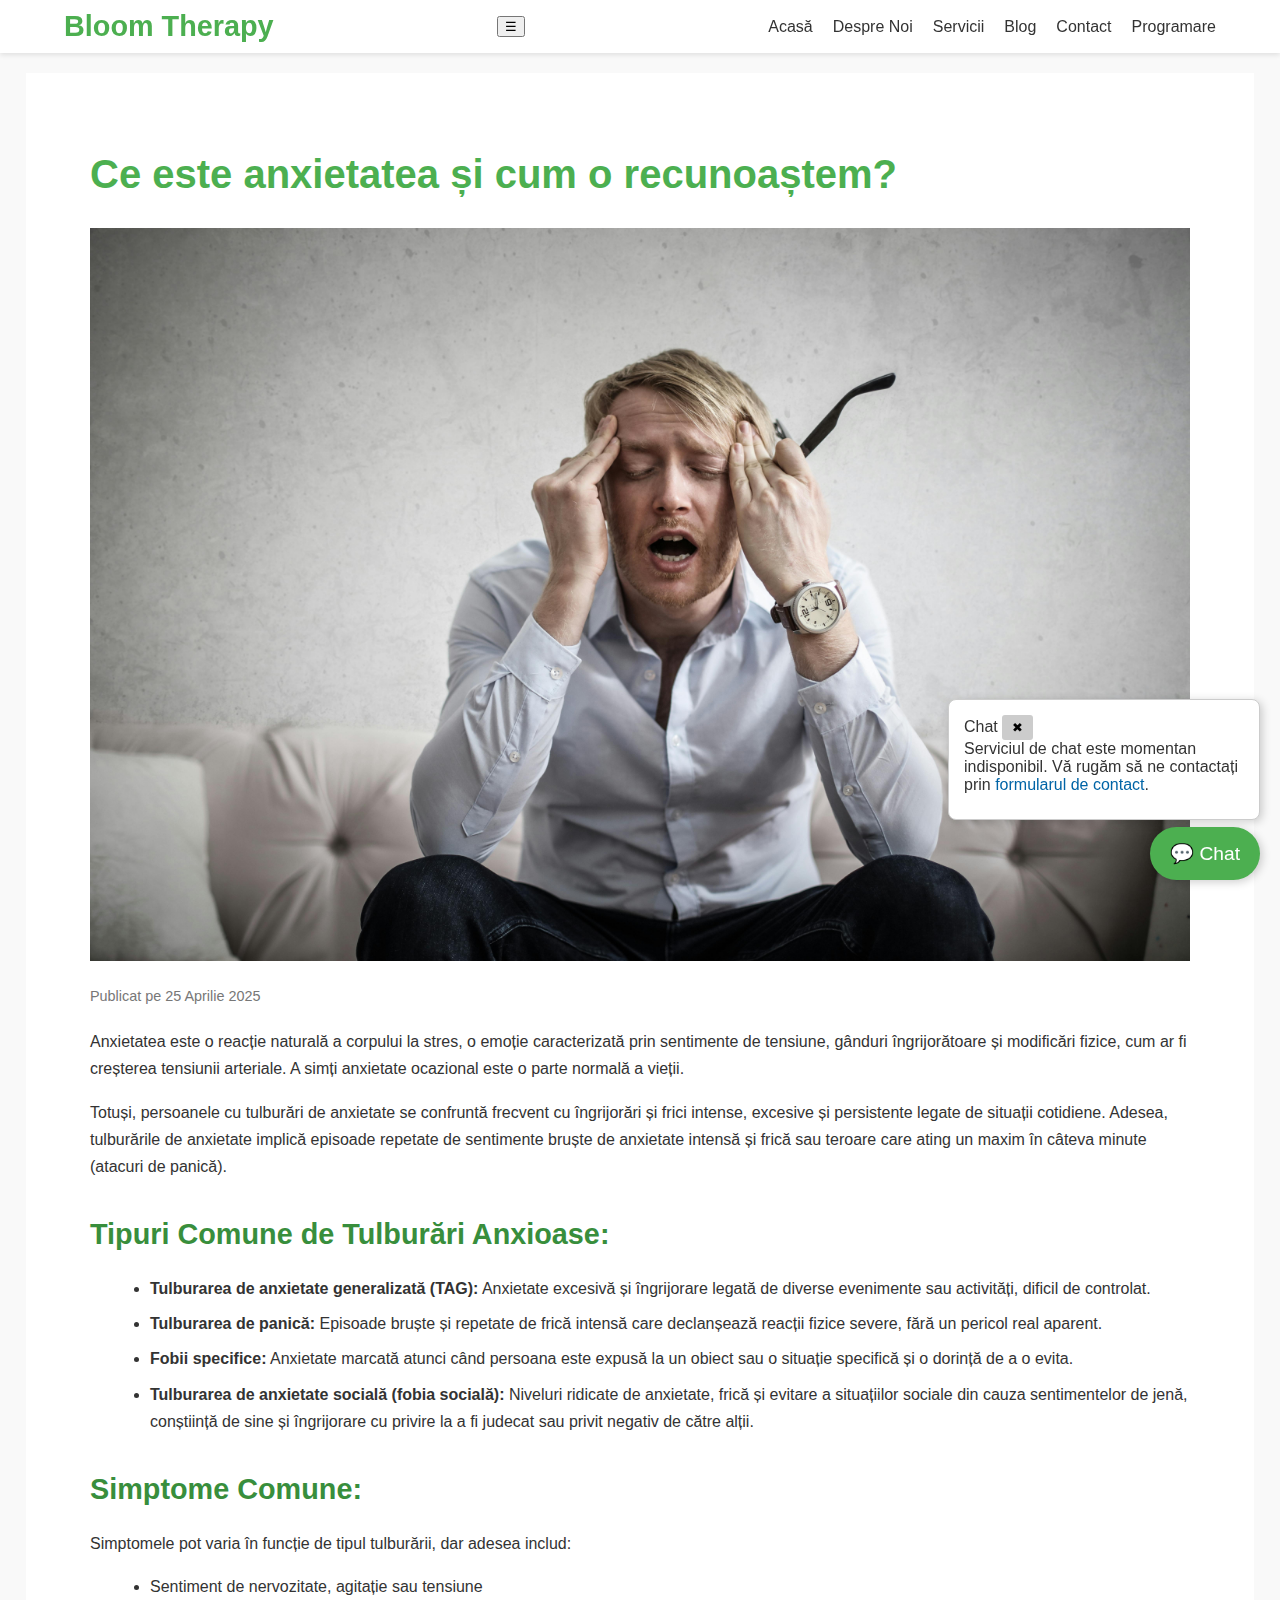
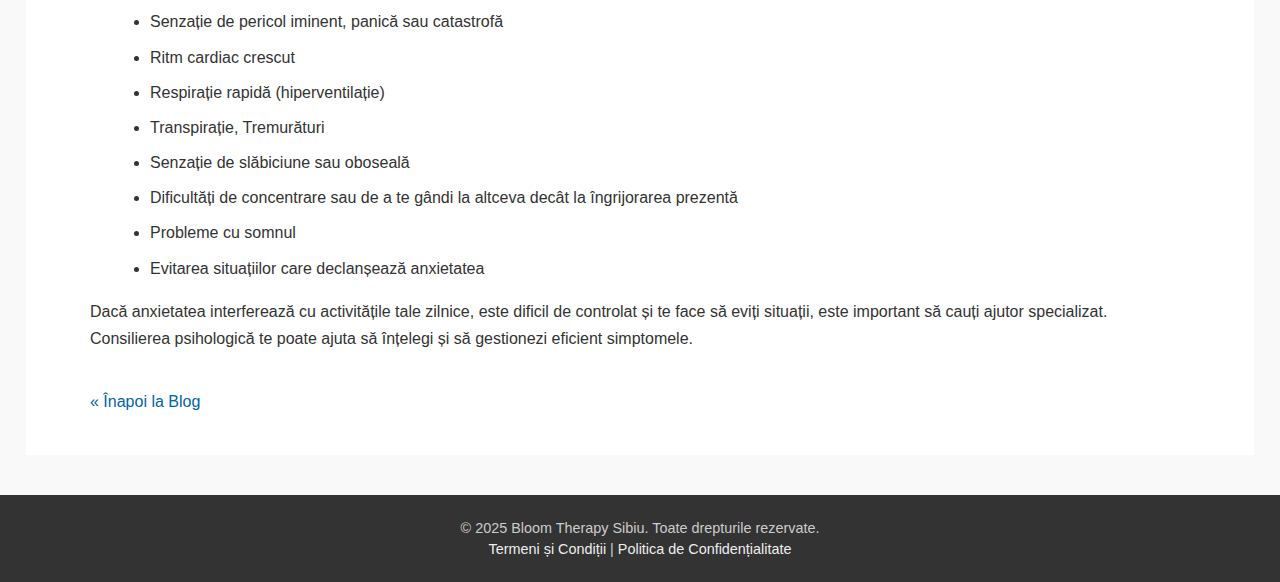
<file: blog-post-anxietate.html>
<!DOCTYPE html>
<html lang="ro">
<head>
    <meta charset="UTF-8">
    <meta name="viewport" content="width=device-width, initial-scale=1.0">
    <title>Ce este Anxietatea? - Blog Bloom Therapy</title>
    <link rel="stylesheet" href="style.css">
</head>
<body>
    <header>
        <nav>
            <div class="logo">Bloom Therapy</div>
<button id="nav-toggle" aria-label="Deschide meniul" class="nav-toggle">☰</button>
           <ul>
        <li><a href="index.html">Acasă</a></li>
        <li><a href="despre.html">Despre Noi</a></li>
        <li><a href="servicii.html">Servicii</a></li>
        <li><a href="blog.html">Blog</a></li>
        <li><a href="contact.html">Contact</a></li>
        <li><a href="programare.html">Programare</a></li>
      </ul>
        </nav>
    </header>

    <main class="content-page">
        <article>
            <h1>Ce este anxietatea și cum o recunoaștem?</h1>
		 <!-- Header Image -->
    		<img src="assets/images/anxiety.jpg" alt="Simbol al anxietății" class="post-image">
            <p class="post-meta">Publicat pe 25 Aprilie 2025</p>

            <p>Anxietatea este o reacție naturală a corpului la stres, o emoție caracterizată prin sentimente de tensiune, gânduri îngrijorătoare și modificări fizice, cum ar fi creșterea tensiunii arteriale. A simți anxietate ocazional este o parte normală a vieții.</p>
            <p>Totuși, persoanele cu tulburări de anxietate se confruntă frecvent cu îngrijorări și frici intense, excesive și persistente legate de situații cotidiene. Adesea, tulburările de anxietate implică episoade repetate de sentimente bruște de anxietate intensă și frică sau teroare care ating un maxim în câteva minute (atacuri de panică).</p>

            <h2>Tipuri Comune de Tulburări Anxioase:</h2>
            <ul>
                <li><strong>Tulburarea de anxietate generalizată (TAG):</strong> Anxietate excesivă și îngrijorare legată de diverse evenimente sau activități, dificil de controlat.</li>
                <li><strong>Tulburarea de panică:</strong> Episoade bruște și repetate de frică intensă care declanșează reacții fizice severe, fără un pericol real aparent.</li>
                <li><strong>Fobii specifice:</strong> Anxietate marcată atunci când persoana este expusă la un obiect sau o situație specifică și o dorință de a o evita.</li>
                <li><strong>Tulburarea de anxietate socială (fobia socială):</strong> Niveluri ridicate de anxietate, frică și evitare a situațiilor sociale din cauza sentimentelor de jenă, conștiință de sine și îngrijorare cu privire la a fi judecat sau privit negativ de către alții.</li>
            </ul>

            <h2>Simptome Comune:</h2>
            <p>Simptomele pot varia în funcție de tipul tulburării, dar adesea includ:</p>
            <ul>
                <li>Sentiment de nervozitate, agitație sau tensiune</li>
                <li>Senzație de pericol iminent, panică sau catastrofă</li>
                <li>Ritm cardiac crescut</li>
                <li>Respirație rapidă (hiperventilație)</li>
                <li>Transpirație, Tremurături</li>
                <li>Senzație de slăbiciune sau oboseală</li>
                <li>Dificultăți de concentrare sau de a te gândi la altceva decât la îngrijorarea prezentă</li>
                <li>Probleme cu somnul</li>
                <li>Evitarea situațiilor care declanșează anxietatea</li>
            </ul>

            <p>Dacă anxietatea interferează cu activitățile tale zilnice, este dificil de controlat și te face să eviți situații, este important să cauți ajutor specializat. Consilierea psihologică te poate ajuta să înțelegi și să gestionezi eficient simptomele.</p>

             <a href="blog.html" style="margin-top: 20px; display: inline-block;">&laquo; Înapoi la Blog</a>
        </article>
    </main>

    <footer>
        <p>&copy; 2025 Bloom Therapy Sibiu. Toate drepturile rezervate.</p>
        <p><a href="termeni-si-conditii.html">Termeni și Condiții</a> | <a href="politica-confidentialitate.html">Politica de Confidențialitate</a></p>
    </footer>

    <!-- Chat Button & Popup -->
<div id="chat-button" class="chat-button">💬 Chat</div>
<div id="chat-popup" class="chat-popup">
  <div class="chat-header">
    <span>Chat</span>
    <button id="close-chat" class="chat-close" aria-label="Închide chat">✖</button>
  </div>
  <div class="chat-body">
    <p>Serviciul de chat este momentan indisponibil. Vă rugăm să ne contactați prin <a href="contact.html">formularul de contact</a>.</p>
  </div>
</div>


    <script src="script.js"></script>
</body>
</html>
</file>
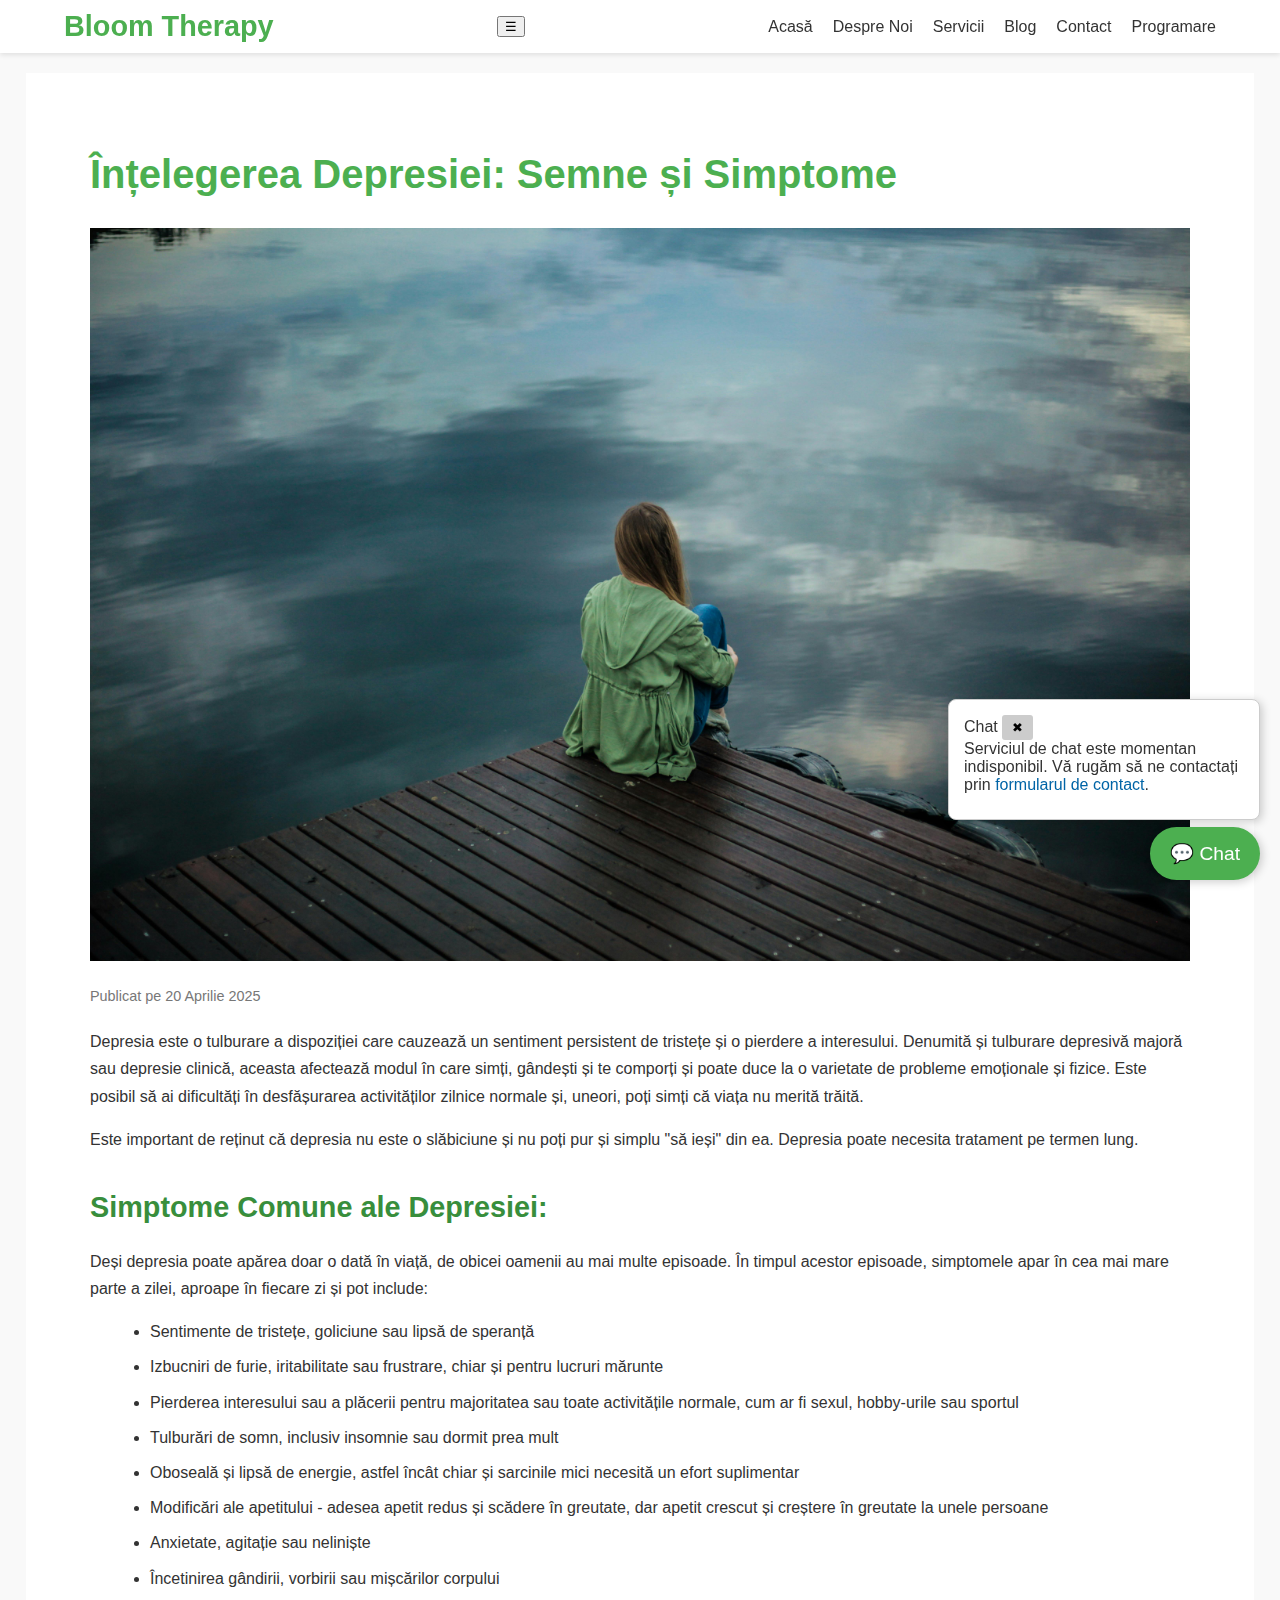
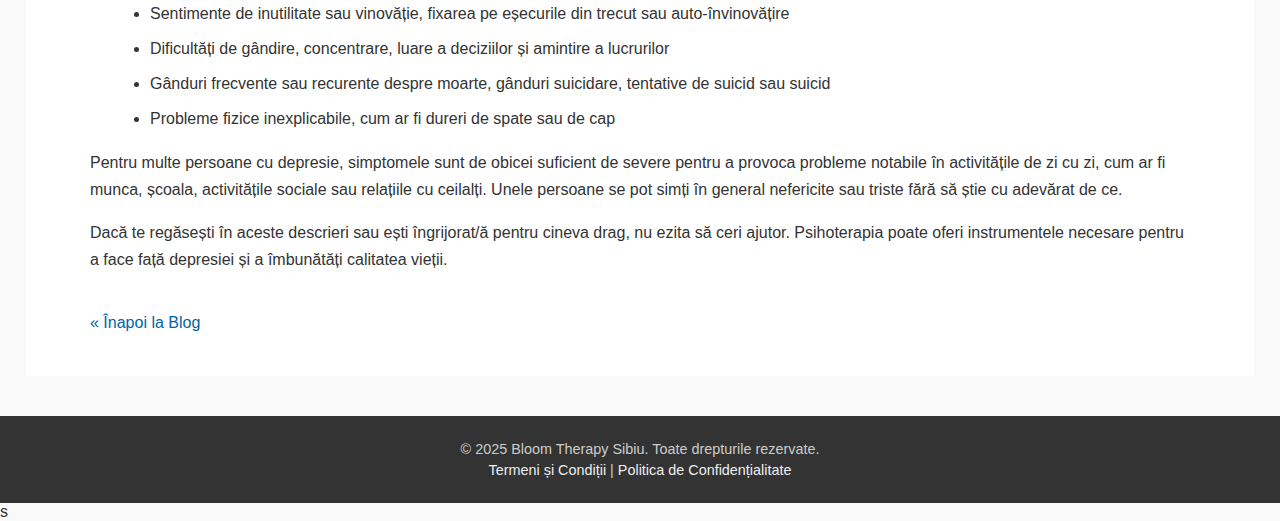
<file: blog-post-depresie.html>
<!DOCTYPE html>
<html lang="ro">
<head>
    <meta charset="UTF-8">
    <meta name="viewport" content="width=device-width, initial-scale=1.0">
    <title>Înțelegerea Depresiei - Blog Bloom Therapy</title>
    <link rel="stylesheet" href="style.css">
</head>
<body>
    <header>
        <nav>
            <div class="logo">Bloom Therapy</div>
<button id="nav-toggle" aria-label="Deschide meniul" class="nav-toggle">☰</button>
            <ul>
        <li><a href="index.html">Acasă</a></li>
        <li><a href="despre.html">Despre Noi</a></li>
        <li><a href="servicii.html">Servicii</a></li>
        <li><a href="blog.html">Blog</a></li>
        <li><a href="contact.html">Contact</a></li>
        <li><a href="programare.html">Programare</a></li>
      </ul>
        </nav>
    </header>

    <main class="content-page">
        <article>
            <h1>Înțelegerea Depresiei: Semne și Simptome</h1>
	<!-- Header Image -->
    <img src="assets/images/depression.jpg" alt="Simbol al depresiei" class="post-image">
            <p class="post-meta">Publicat pe 20 Aprilie 2025</p>

            <p>Depresia este o tulburare a dispoziției care cauzează un sentiment persistent de tristețe și o pierdere a interesului. Denumită și tulburare depresivă majoră sau depresie clinică, aceasta afectează modul în care simți, gândești și te comporți și poate duce la o varietate de probleme emoționale și fizice. Este posibil să ai dificultăți în desfășurarea activităților zilnice normale și, uneori, poți simți că viața nu merită trăită.</p>
            <p>Este important de reținut că depresia nu este o slăbiciune și nu poți pur și simplu "să ieși" din ea. Depresia poate necesita tratament pe termen lung.</p>

            <h2>Simptome Comune ale Depresiei:</h2>
            <p>Deși depresia poate apărea doar o dată în viață, de obicei oamenii au mai multe episoade. În timpul acestor episoade, simptomele apar în cea mai mare parte a zilei, aproape în fiecare zi și pot include:</p>
            <ul>
                <li>Sentimente de tristețe, goliciune sau lipsă de speranță</li>
                <li>Izbucniri de furie, iritabilitate sau frustrare, chiar și pentru lucruri mărunte</li>
                <li>Pierderea interesului sau a plăcerii pentru majoritatea sau toate activitățile normale, cum ar fi sexul, hobby-urile sau sportul</li>
                <li>Tulburări de somn, inclusiv insomnie sau dormit prea mult</li>
                <li>Oboseală și lipsă de energie, astfel încât chiar și sarcinile mici necesită un efort suplimentar</li>
                <li>Modificări ale apetitului - adesea apetit redus și scădere în greutate, dar apetit crescut și creștere în greutate la unele persoane</li>
                <li>Anxietate, agitație sau neliniște</li>
                <li>Încetinirea gândirii, vorbirii sau mișcărilor corpului</li>
                <li>Sentimente de inutilitate sau vinovăție, fixarea pe eșecurile din trecut sau auto-învinovățire</li>
                <li>Dificultăți de gândire, concentrare, luare a deciziilor și amintire a lucrurilor</li>
                <li>Gânduri frecvente sau recurente despre moarte, gânduri suicidare, tentative de suicid sau suicid</li>
                <li>Probleme fizice inexplicabile, cum ar fi dureri de spate sau de cap</li>
            </ul>
            <p>Pentru multe persoane cu depresie, simptomele sunt de obicei suficient de severe pentru a provoca probleme notabile în activitățile de zi cu zi, cum ar fi munca, școala, activitățile sociale sau relațiile cu ceilalți. Unele persoane se pot simți în general nefericite sau triste fără să știe cu adevărat de ce.</p>
             <p>Dacă te regăsești în aceste descrieri sau ești îngrijorat/ă pentru cineva drag, nu ezita să ceri ajutor. Psihoterapia poate oferi instrumentele necesare pentru a face față depresiei și a îmbunătăți calitatea vieții.</p>

             <a href="blog.html" style="margin-top: 20px; display: inline-block;">&laquo; Înapoi la Blog</a>
        </article>
    </main>

    <footer>
        <p>&copy; 2025 Bloom Therapy Sibiu. Toate drepturile rezervate.</p>
        <p><a href="termeni-si-conditii.html">Termeni și Condiții</a> | <a href="politica-confidentialitate.html">Politica de Confidențialitate</a></p>
    </footer>

   <!-- Chat Button & Popup -->
<div id="chat-button" class="chat-button">💬 Chat</div>
<div id="chat-popup" class="chat-popup">
  <div class="chat-header">
    <span>Chat</span>
    <button id="close-chat" class="chat-close" aria-label="Închide chat">✖</button>
  </div>
  <div class="chat-body">
    <p>Serviciul de chat este momentan indisponibil. Vă rugăm să ne contactați prin <a href="contact.html">formularul de contact</a>.</p>
  </div>
</div>
s
    <script src="script.js"></script>
</body>
</html>
</file>
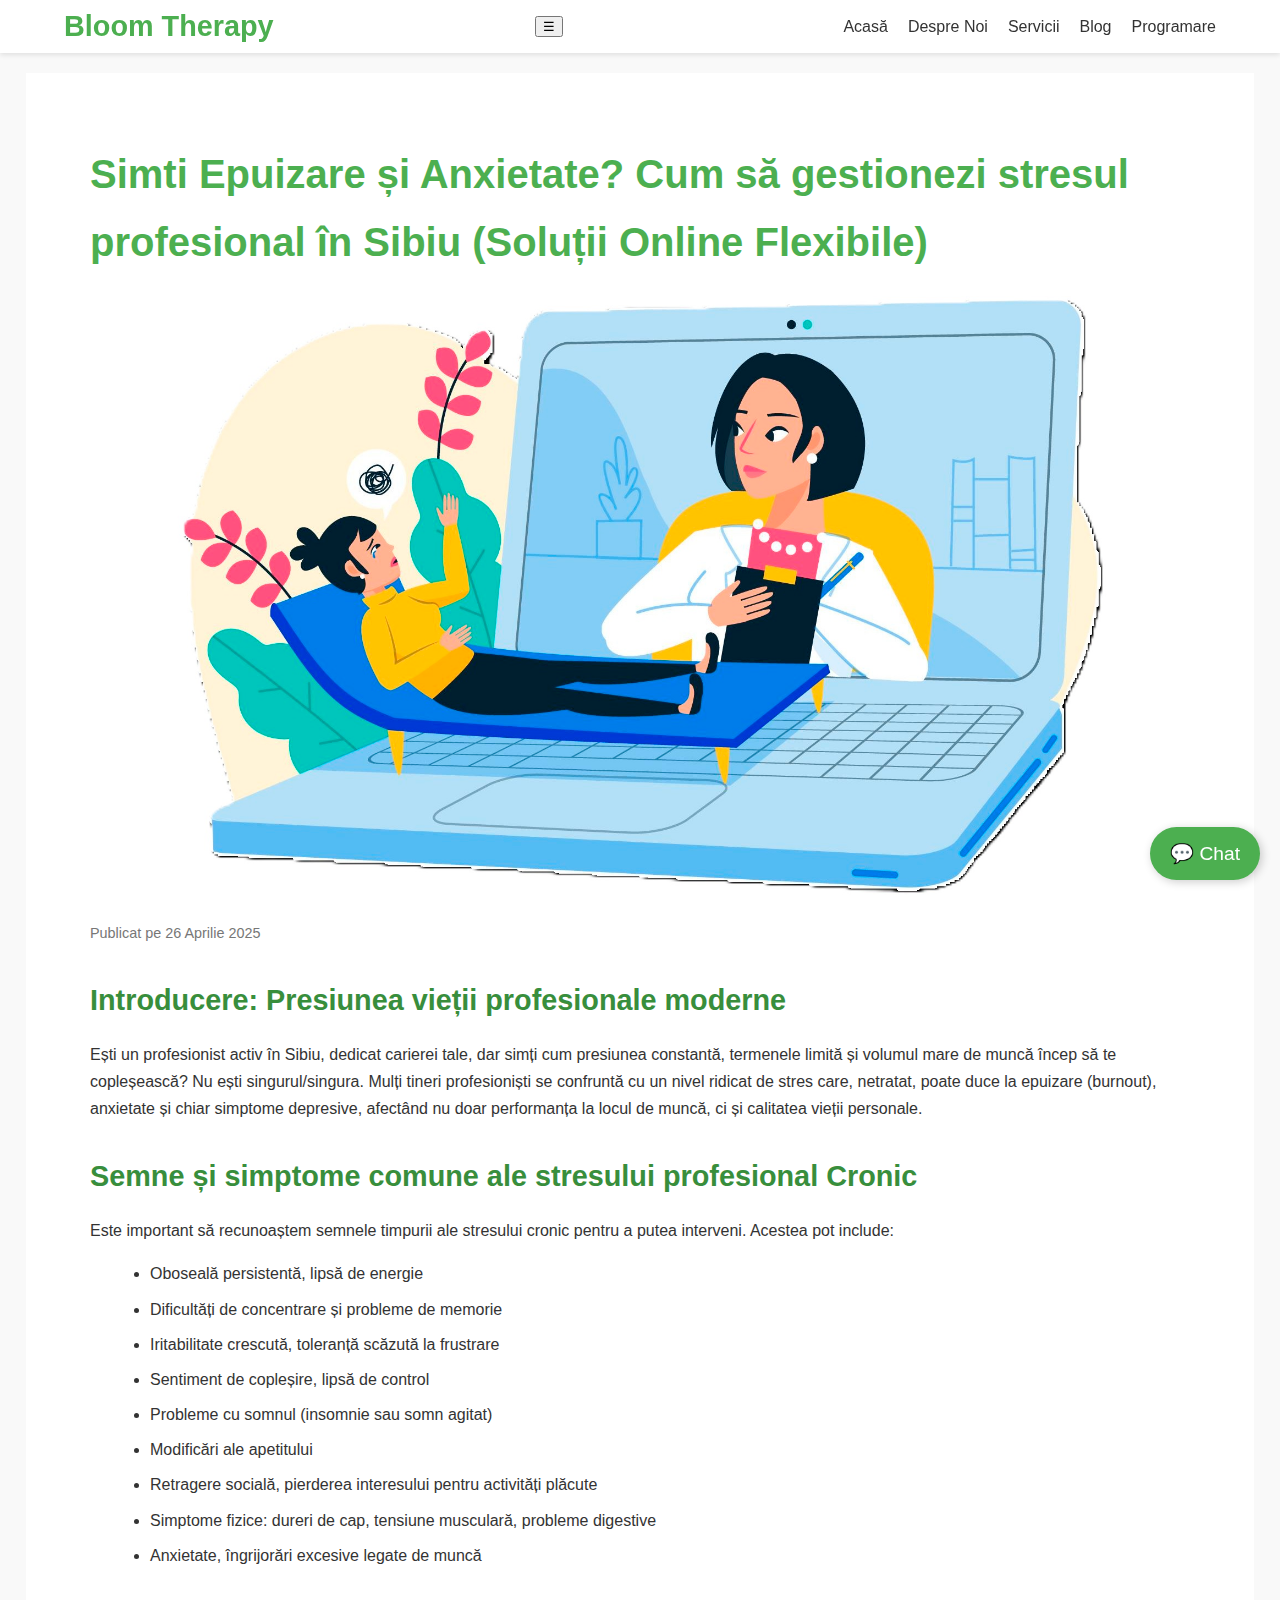
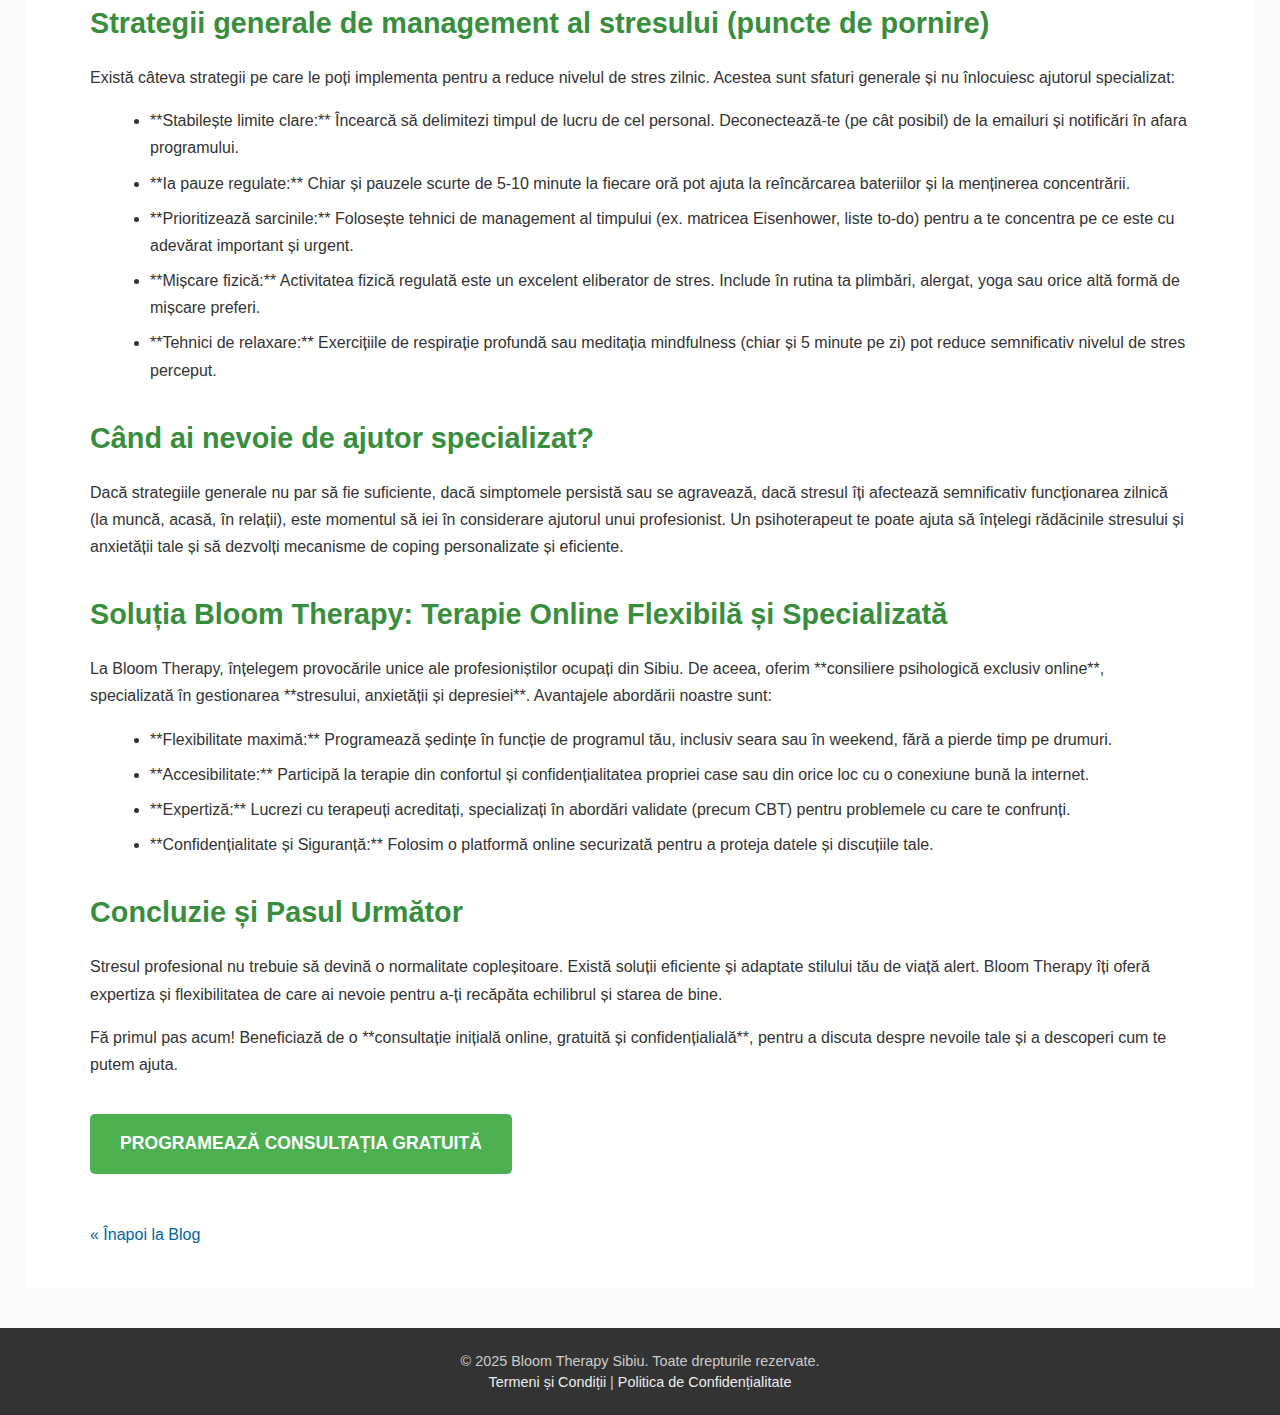
<file: blog-post-stres-profesional.html>
<!DOCTYPE html>
<html lang="ro">
<head>
    <meta charset="UTF-8">
    <meta name="viewport" content="width=device-width, initial-scale=1.0">
    <title>Epuizat și Anxios? Gestionarea stresului profesional în Sibiu - Bloom Therapy</title>
    <link rel="stylesheet" href="style.css">
</head>
<body>
    <header>
        <nav>
            <div class="logo">Bloom Therapy</div>
            <button id="nav-toggle" aria-label="Deschide meniul" class="nav-toggle">☰</button>
            <ul>
                <li><a href="index.html">Acasă</a></li>
                <li><a href="despre.html">Despre Noi</a></li>
                <li><a href="servicii.html">Servicii</a></li>
                <li><a href="blog.html">Blog</a></li>
                <li><a href="programare.html">Programare</a></li>
            </ul>
        </nav>
    </header>

    <main class="content-page">
        <article>
            <h1>Simti Epuizare și Anxietate? Cum să gestionezi stresul profesional în Sibiu (Soluții Online Flexibile)</h1>
            <!-- Placeholder pentru imagine. Inlocuieste src cu calea imaginii tale -->
            <img src="assets/images/online-therapy.jpg" alt="Simbol al depresiei" class="post-image">
            <p class="post-meta">Publicat pe 26 Aprilie 2025</p>

            <h2>Introducere: Presiunea vieții profesionale moderne</h2>
            <p>Ești un profesionist activ în Sibiu, dedicat carierei tale, dar simți cum presiunea constantă, termenele limită și volumul mare de muncă încep să te copleșească? Nu ești singurul/singura. Mulți tineri profesioniști se confruntă cu un nivel ridicat de stres care, netratat, poate duce la epuizare (burnout), anxietate și chiar simptome depresive, afectând nu doar performanța la locul de muncă, ci și calitatea vieții personale.</p>

            <h2>Semne și simptome comune ale stresului profesional Cronic</h2>
            <p>Este important să recunoaștem semnele timpurii ale stresului cronic pentru a putea interveni. Acestea pot include:</p>
            <ul>
                <li>Oboseală persistentă, lipsă de energie</li>
                <li>Dificultăți de concentrare și probleme de memorie</li>
                <li>Iritabilitate crescută, toleranță scăzută la frustrare</li>
                <li>Sentiment de copleșire, lipsă de control</li>
                <li>Probleme cu somnul (insomnie sau somn agitat)</li>
                <li>Modificări ale apetitului</li>
                <li>Retragere socială, pierderea interesului pentru activități plăcute</li>
                <li>Simptome fizice: dureri de cap, tensiune musculară, probleme digestive</li>
                <li>Anxietate, îngrijorări excesive legate de muncă</li>
            </ul>

            <h2>Strategii generale de management al stresului (puncte de pornire)</h2>
            <p>Există câteva strategii pe care le poți implementa pentru a reduce nivelul de stres zilnic. Acestea sunt sfaturi generale și nu înlocuiesc ajutorul specializat:</p>
            <ul>
                <li>**Stabilește limite clare:** Încearcă să delimitezi timpul de lucru de cel personal. Deconectează-te (pe cât posibil) de la emailuri și notificări în afara programului.</li>
                <li>**Ia pauze regulate:** Chiar și pauzele scurte de 5-10 minute la fiecare oră pot ajuta la reîncărcarea bateriilor și la menținerea concentrării.</li>
                <li>**Prioritizează sarcinile:** Folosește tehnici de management al timpului (ex. matricea Eisenhower, liste to-do) pentru a te concentra pe ce este cu adevărat important și urgent.</li>
                <li>**Mișcare fizică:** Activitatea fizică regulată este un excelent eliberator de stres. Include în rutina ta plimbări, alergat, yoga sau orice altă formă de mișcare preferi.</li>
                <li>**Tehnici de relaxare:** Exercițiile de respirație profundă sau meditația mindfulness (chiar și 5 minute pe zi) pot reduce semnificativ nivelul de stres perceput.</li>
            </ul>

             <h2>Când ai nevoie de ajutor specializat?</h2>
             <p>Dacă strategiile generale nu par să fie suficiente, dacă simptomele persistă sau se agravează, dacă stresul îți afectează semnificativ funcționarea zilnică (la muncă, acasă, în relații), este momentul să iei în considerare ajutorul unui profesionist. Un psihoterapeut te poate ajuta să înțelegi rădăcinile stresului și anxietății tale și să dezvolți mecanisme de coping personalizate și eficiente.</p>

            <h2>Soluția Bloom Therapy: Terapie Online Flexibilă și Specializată</h2>
            <p>La Bloom Therapy, înțelegem provocările unice ale profesioniștilor ocupați din Sibiu. De aceea, oferim **consiliere psihologică exclusiv online**, specializată în gestionarea **stresului, anxietății și depresiei**. Avantajele abordării noastre sunt:</p>
            <ul>
                <li>**Flexibilitate maximă:** Programează ședințe în funcție de programul tău, inclusiv seara sau în weekend, fără a pierde timp pe drumuri.</li>
                <li>**Accesibilitate:** Participă la terapie din confortul și confidențialitatea propriei case sau din orice loc cu o conexiune bună la internet.</li>
                <li>**Expertiză:** Lucrezi cu terapeuți acreditați, specializați în abordări validate (precum CBT) pentru problemele cu care te confrunți.</li>
                 <li>**Confidențialitate și Siguranță:** Folosim o platformă online securizată pentru a proteja datele și discuțiile tale.</li>
            </ul>

            <h2>Concluzie și Pasul Următor</h2>
            <p>Stresul profesional nu trebuie să devină o normalitate copleșitoare. Există soluții eficiente și adaptate stilului tău de viață alert. Bloom Therapy îți oferă expertiza și flexibilitatea de care ai nevoie pentru a-ți recăpăta echilibrul și starea de bine.</p>
            <p>Fă primul pas acum! Beneficiază de o **consultație inițială online, gratuită și confidențialială**, pentru a discuta despre nevoile tale și a descoperi cum te putem ajuta.</p>
             <a href="programare.html" class="cta-button" style="margin-top: 20px; display: inline-block;">Programează Consultația Gratuită</a> <br><br>
             <a href="blog.html" style="margin-top: 20px; display: inline-block;">&laquo; Înapoi la Blog</a>
        </article>
    </main>

    <footer>
        <p>&copy; 2025 Bloom Therapy Sibiu. Toate drepturile rezervate.</p>
        <p><a href="#">Termeni și Condiții</a> | <a href="#">Politica de Confidențialitate</a></p>
    </footer>

     <div id="chat-button" onclick="toggleChat()">💬 Chat</div>
     <div id="chat-popup" style="display: none;">
         <p>Serviciul de chat este momentan indisponibil. Vă rugăm să ne contactați prin formularul de programare.</p>
         <button onclick="toggleChat()">Închide</button>
     </div>

    <script src="script.js"></script>
</body>
</html>
</file>
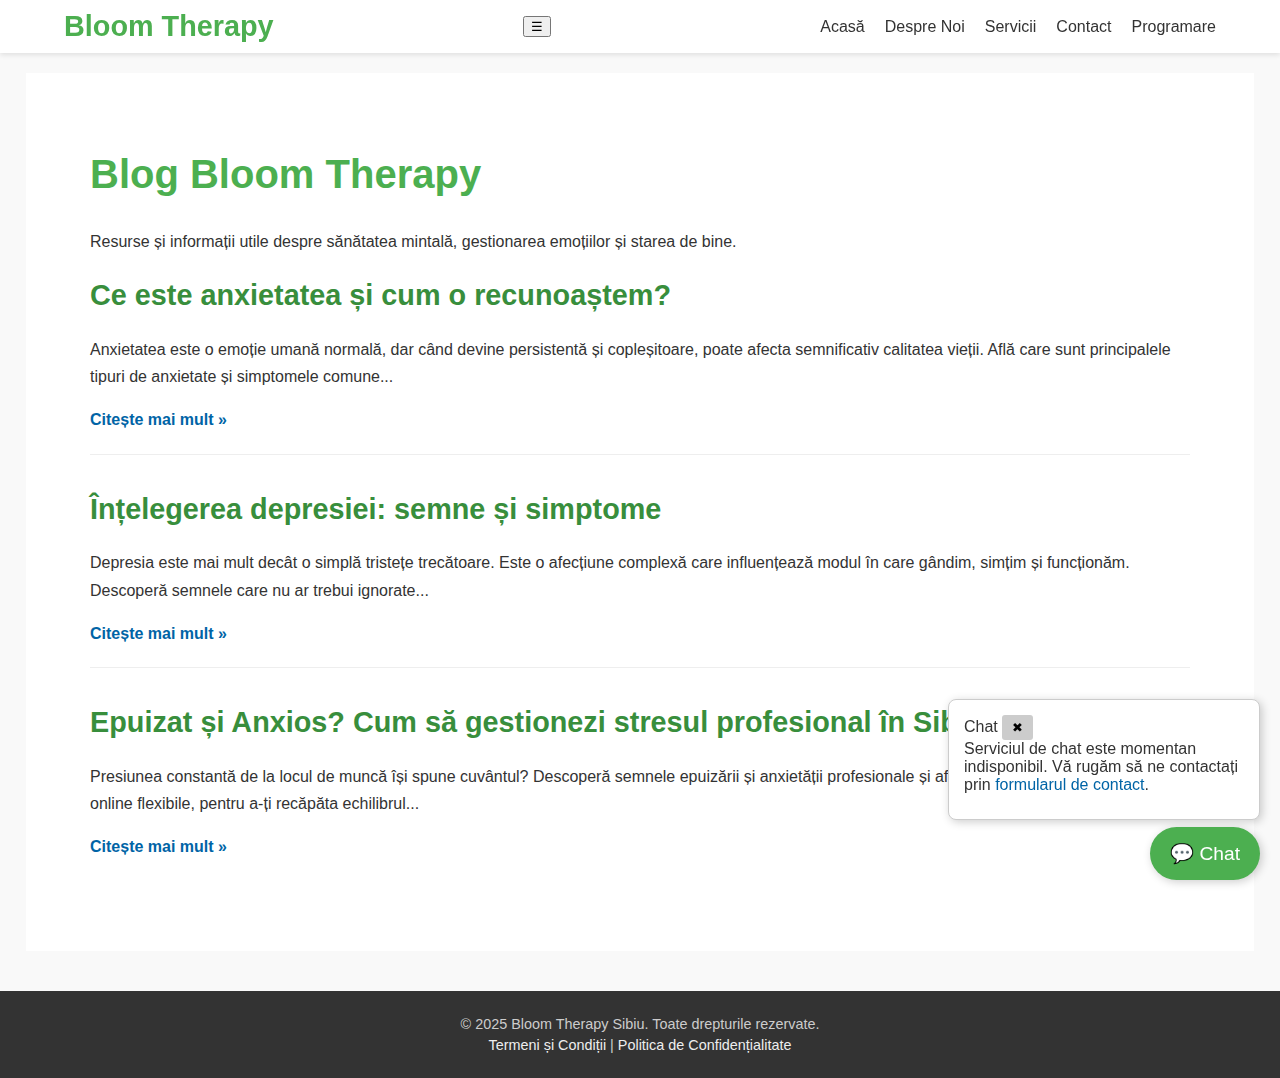
<file: blog.html>
<!DOCTYPE html>
<html lang="ro">
<head>
    <meta charset="UTF-8">
    <meta name="viewport" content="width=device-width, initial-scale=1.0">
    <title>Blog - Bloom Therapy</title>
    <link rel="stylesheet" href="style.css">
</head>
<body>
    <header>
        <nav>
            <div class="logo">Bloom Therapy</div>
<button id="nav-toggle" aria-label="Deschide meniul" class="nav-toggle">☰</button>
           <ul>
        <li><a href="index.html">Acasă</a></li>
        <li><a href="despre.html">Despre Noi</a></li>
        <li><a href="servicii.html">Servicii</a></li>
        <li><a href="contact.html">Contact</a></li>
        <li><a href="programare.html">Programare</a></li>
      </ul>
        </nav>
    </header>

    <main class="content-page">
        <h1>Blog Bloom Therapy</h1>
        <p>Resurse și informații utile despre sănătatea mintală, gestionarea emoțiilor și starea de bine.</p>

        <article class="blog-preview">
            <h2>Ce este anxietatea și cum o recunoaștem?</h2>
            <p>Anxietatea este o emoție umană normală, dar când devine persistentă și copleșitoare, poate afecta semnificativ calitatea vieții. Află care sunt principalele tipuri de anxietate și simptomele comune...</p>
            <a href="blog-post-anxietate.html">Citește mai mult &raquo;</a>
        </article>

        <article class="blog-preview">
            <h2>Înțelegerea depresiei: semne și simptome</h2>
            <p>Depresia este mai mult decât o simplă tristețe trecătoare. Este o afecțiune complexă care influențează modul în care gândim, simțim și funcționăm. Descoperă semnele care nu ar trebui ignorate...</p>
            <a href="blog-post-depresie.html">Citește mai mult &raquo;</a>
        </article>

         <article class="blog-preview">
            <h2>Epuizat și Anxios? Cum să gestionezi stresul profesional în Sibiu</h2>
            <p>Presiunea constantă de la locul de muncă își spune cuvântul? Descoperă semnele epuizării și anxietății profesionale și află strategii practice, inclusiv soluții online flexibile, pentru a-ți recăpăta echilibrul...</p>
            <a href="blog-post-stres-profesional.html">Citește mai mult &raquo;</a>
         </article>

    </main>

    <footer>
        <p>&copy; 2025 Bloom Therapy Sibiu. Toate drepturile rezervate.</p>
        <p><a href="termeni-si-conditii.html">Termeni și Condiții</a> | <a href="politica-confidentialitate.html">Politica de Confidențialitate</a></p>
    </footer>

   <!-- Chat Button & Popup -->
<div id="chat-button" class="chat-button">💬 Chat</div>
<div id="chat-popup" class="chat-popup">
  <div class="chat-header">
    <span>Chat</span>
    <button id="close-chat" class="chat-close" aria-label="Închide chat">✖</button>
  </div>
  <div class="chat-body">
    <p>Serviciul de chat este momentan indisponibil. Vă rugăm să ne contactați prin <a href="contact.html">formularul de contact</a>.</p>
  </div>
</div>


     <script src="script.js"></script>
</body>
</html>
</file>
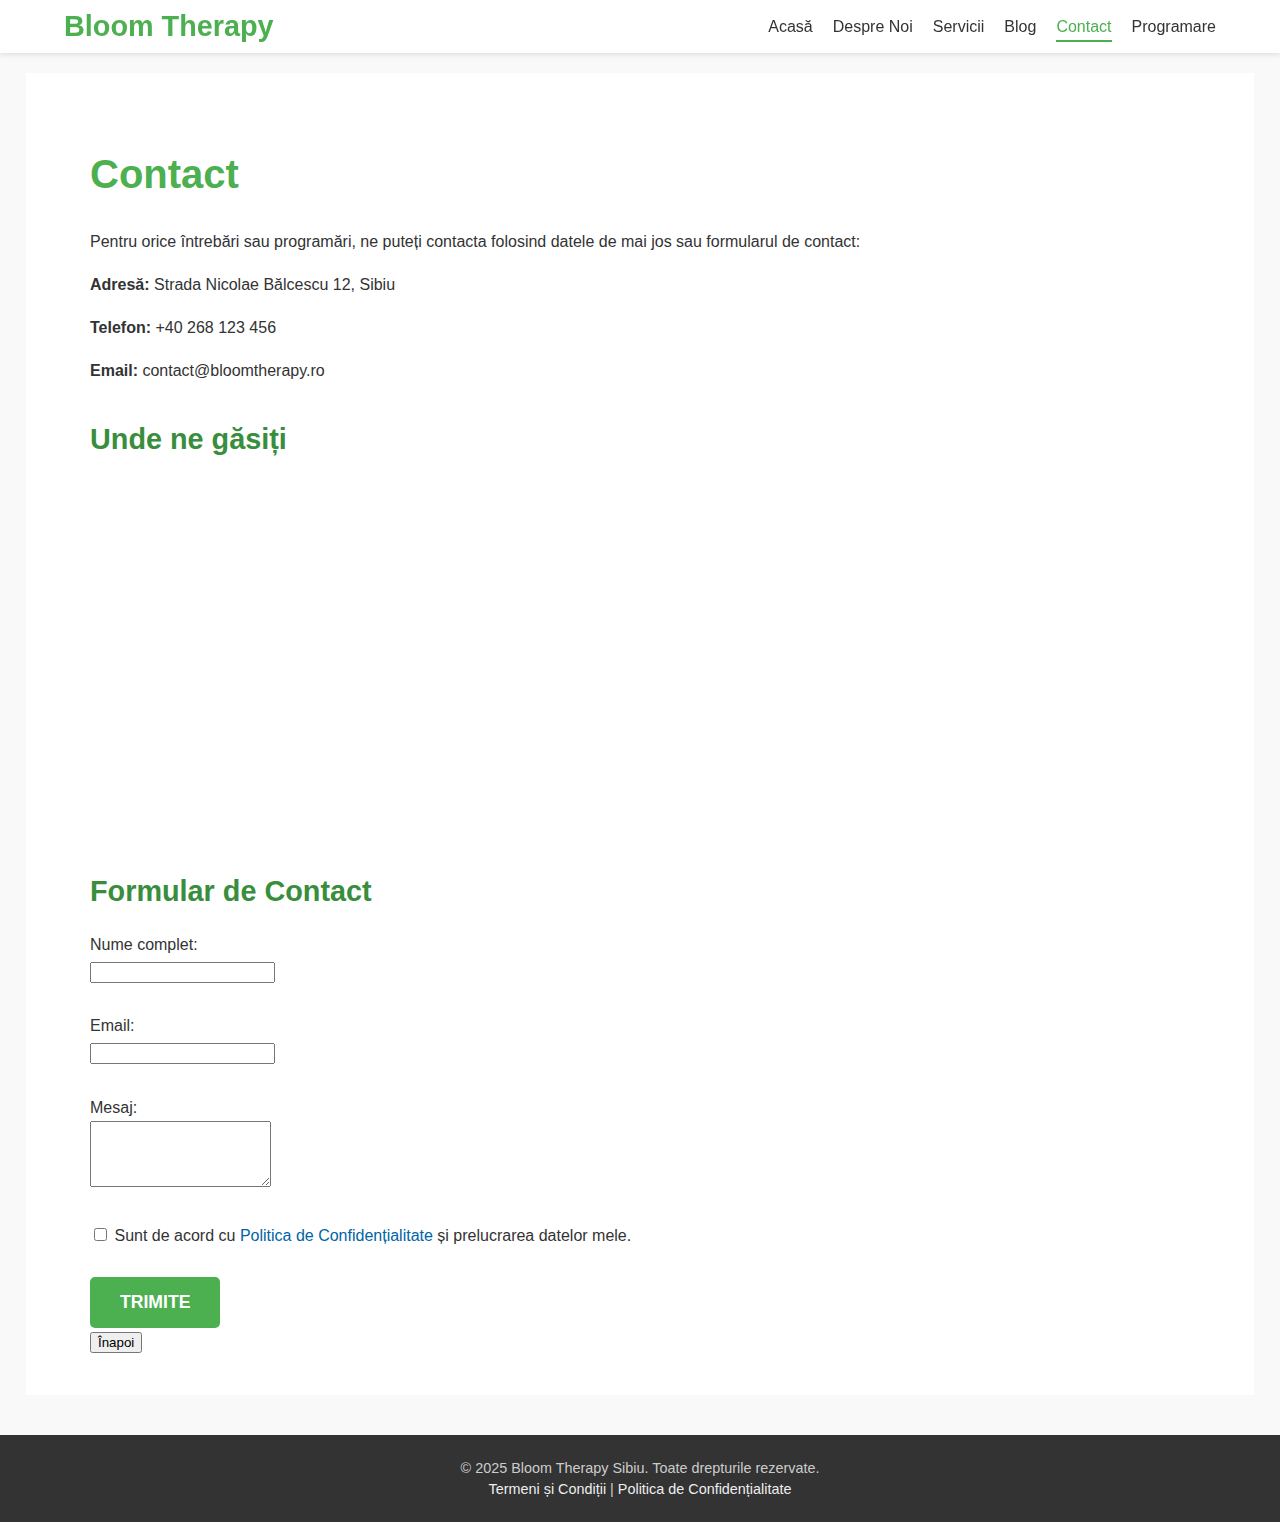
<file: contact.html>
<!DOCTYPE html>
<html lang="ro">
<head>
  <meta charset="UTF-8">
  <meta name="viewport" content="width=device-width, initial-scale=1.0">
  <title>Contact - Bloom Therapy</nŜ</title>
  <link rel="stylesheet" href="style.css">
</head>
<body>
  <header>
    <nav>
      <div class="logo">Bloom Therapy</div>
      <ul>
        <li><a href="index.html">Acasă</a></li>
        <li><a href="despre.html">Despre Noi</a></li>
        <li><a href="servicii.html">Servicii</a></li>
        <li><a href="blog.html">Blog</a></li>
        <li><a href="contact.html">Contact</a></li>
        <li><a href="programare.html">Programare</a></li>
      </ul>
    </nav>
  </header>
  <main class="content-page">
    <h1>Contact</h1>
    <p>Pentru orice întrebări sau programări, ne puteți contacta folosind datele de mai jos sau formularul de contact:</p>
    <section class="contact-details">
      <p><strong>Adresă:</strong> Strada Nicolae Bălcescu 12, Sibiu</p>
      <p><strong>Telefon:</strong> +40 268 123 456</p>
      <p><strong>Email:</strong> contact@bloomtherapy.ro</p>
    </section>
    <section class="map-section">
      <h2>Unde ne găsiți</h2>
      <div class="map-container">
        <iframe
            src="https://www.google.com/maps/embed?pb=!1m18!1m12!1m3!1d2709.1234567890123!2d24.15012345678901!3d45.79212345678901!2m3!1f0!2f0!3f0!3m2!1i1024!2i768!4f13.1!3m3!1m2!1s0x475bb1cf1234567%3A0xabcdef1234567890!2sPia%C8%9Ba%20Mare%2C%20Sibiu%2C%20Romania!5e0!3m2!1sen!2sus!4v0000000000000"
            width="100%"
            height="350"
            style="border:0;"
            allowfullscreen=""
            loading="lazy"
          ></iframe>
      </div>
    </section>
    <section class="contact-form">
      <h2>Formular de Contact</h2>
      <form id="contact-form" onsubmit="alert('Mesaj trimis! Vă mulțumim pentru mesaj.'); return false;">
        <label for="nume">Nume complet:</label><br>
        <input type="text" id="nume" name="nume" required><br><br>
        <label for="email">Email:</label><br>
        <input type="email" id="email" name="email" required><br><br>
        <label for="mesaj">Mesaj:</label><br>
        <textarea id="mesaj" name="mesaj" rows="4" required></textarea><br><br>
        <input type="checkbox" id="gdpr_contact" name="gdpr_contact" required>
        <label for="gdpr_contact">Sunt de acord cu <a href="politica-confidentialitate.html" target="_blank">Politica de Confidențialitate</a> și prelucrarea datelor mele.</label><br><br>
        <button type="submit" class="cta-button">Trimite</button>
      </form>
    </section>
    <button onclick="if (history.length > 1) { history.back(); } else { window.location.href='index.html'; }">Înapoi</button>
  </main>
  <footer>
    <p>&copy; 2025 Bloom Therapy Sibiu. Toate drepturile rezervate.</p>
    <p><a href="termeni-si-conditii.html">Termeni și Condiții</a> | <a href="politica-confidentialitate.html">Politica de Confidențialitate</a></p>
  </footer>
  <script src="script.js"></script>
</body>
</html>
</file>
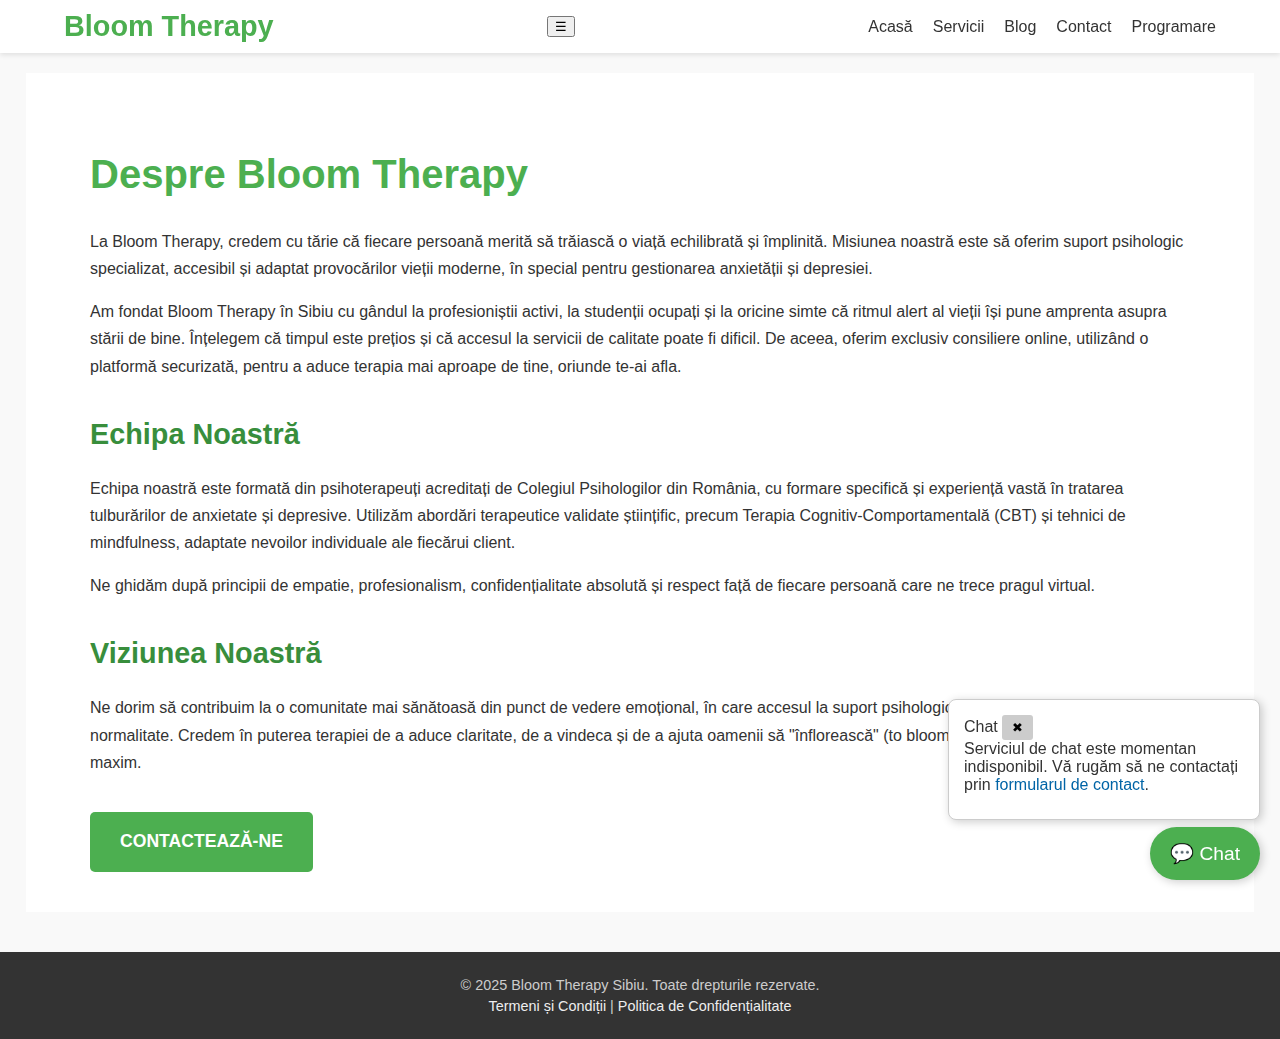
<file: despre.html>
<!DOCTYPE html>
<html lang="ro">
<head>
    <meta charset="UTF-8">
    <meta name="viewport" content="width=device-width, initial-scale=1.0">
    <title>Despre Noi - Bloom Therapy</title>
    <link rel="stylesheet" href="style.css">
</head>
<body>
    <header>
        <nav>
            <div class="logo">Bloom Therapy</div>
<button id="nav-toggle" aria-label="Deschide meniul" class="nav-toggle">☰</button>
            <ul>
        <li><a href="index.html">Acasă</a></li>
        <li><a href="servicii.html">Servicii</a></li>
        <li><a href="blog.html">Blog</a></li>
        <li><a href="contact.html">Contact</a></li>
        <li><a href="programare.html">Programare</a></li>
      </ul>
        </nav>
    </header>

    <main class="content-page">
        <h1>Despre Bloom Therapy</h1>
        <p>La Bloom Therapy, credem cu tărie că fiecare persoană merită să trăiască o viață echilibrată și împlinită. Misiunea noastră este să oferim suport psihologic specializat, accesibil și adaptat provocărilor vieții moderne, în special pentru gestionarea anxietății și depresiei.</p>
        <p>Am fondat Bloom Therapy în Sibiu cu gândul la profesioniștii activi, la studenții ocupați și la oricine simte că ritmul alert al vieții își pune amprenta asupra stării de bine. Înțelegem că timpul este prețios și că accesul la servicii de calitate poate fi dificil. De aceea, oferim exclusiv consiliere online, utilizând o platformă securizată, pentru a aduce terapia mai aproape de tine, oriunde te-ai afla.</p>

        <h2>Echipa Noastră</h2>
        <p>Echipa noastră este formată din psihoterapeuți acreditați de Colegiul Psihologilor din România, cu formare specifică și experiență vastă în tratarea tulburărilor de anxietate și depresive. Utilizăm abordări terapeutice validate științific, precum Terapia Cognitiv-Comportamentală (CBT) și tehnici de mindfulness, adaptate nevoilor individuale ale fiecărui client.</p>
        <p>Ne ghidăm după principii de empatie, profesionalism, confidențialitate absolută și respect față de fiecare persoană care ne trece pragul virtual.</p>

        <h2>Viziunea Noastră</h2>
        <p>Ne dorim să contribuim la o comunitate mai sănătoasă din punct de vedere emoțional, în care accesul la suport psihologic de calitate nu este un lux, ci o normalitate. Credem în puterea terapiei de a aduce claritate, de a vindeca și de a ajuta oamenii să "înflorească" (to bloom) și să își atingă potențialul maxim.</p>

         <a href="programare.html" class="cta-button" style="margin-top: 20px; display: inline-block;">Contactează-ne</a>
    </main>

    <footer>
        <p>&copy; 2025 Bloom Therapy Sibiu. Toate drepturile rezervate.</p>
        <p><a href="termeni-si-conditii.html">Termeni și Condiții</a> | <a href="politica-confidentialitate.html">Politica de Confidențialitate</a></p>
    </footer>

    <!-- Chat Button & Popup -->
<div id="chat-button" class="chat-button">💬 Chat</div>
<div id="chat-popup" class="chat-popup">
  <div class="chat-header">
    <span>Chat</span>
    <button id="close-chat" class="chat-close" aria-label="Închide chat">✖</button>
  </div>
  <div class="chat-body">
    <p>Serviciul de chat este momentan indisponibil. Vă rugăm să ne contactați prin <a href="contact.html">formularul de contact</a>.</p>
  </div>
</div>

    <script src="script.js"></script>
</body>
</html>
</file>
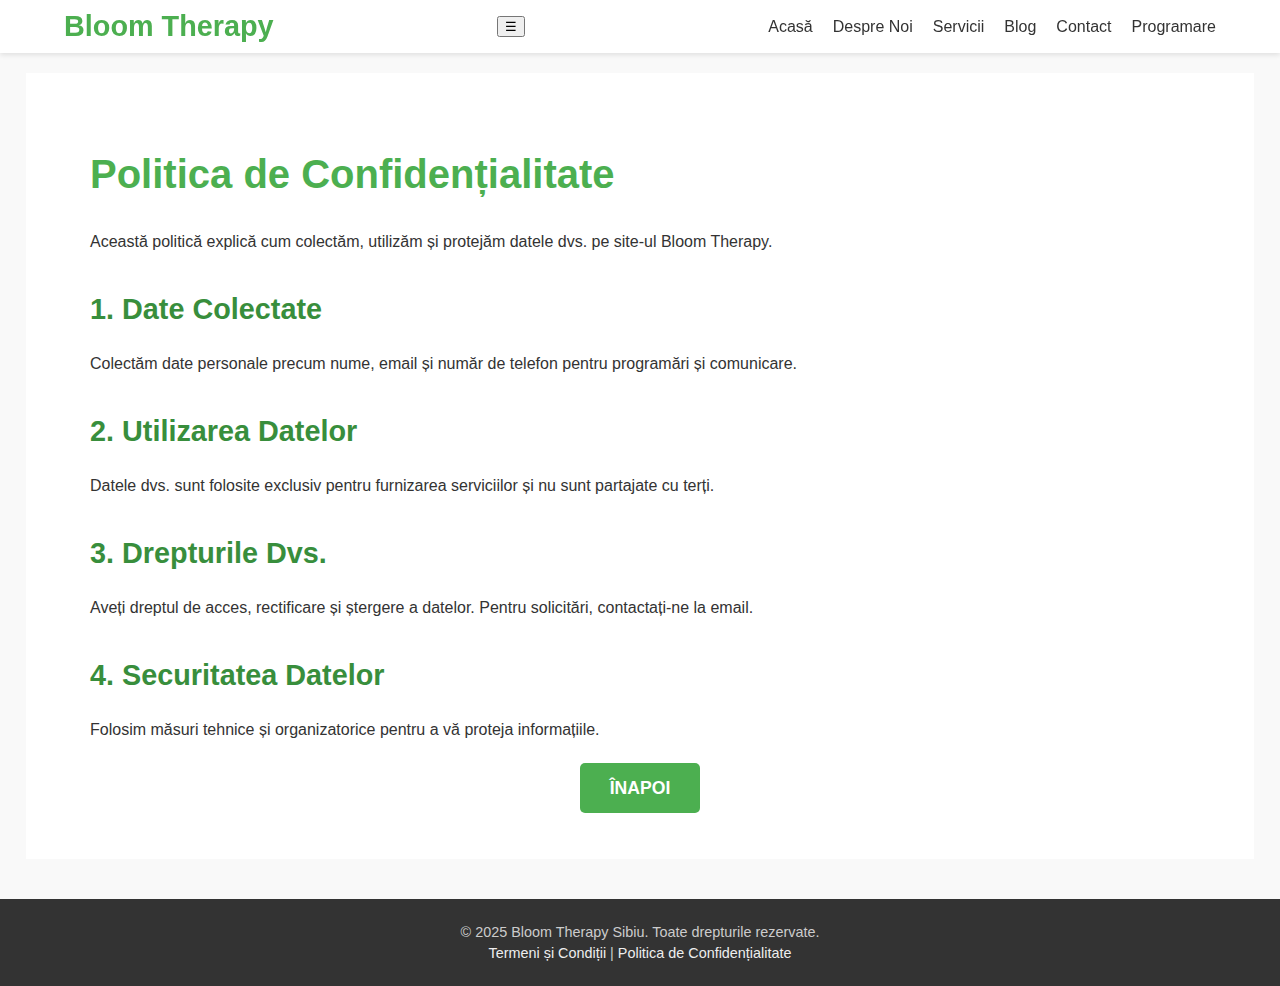
<file: politica-confidentialitate.html>
<!DOCTYPE html>
<html lang="ro">
<head>
  <meta charset="UTF-8">
  <meta name="viewport" content="width=device-width, initial-scale=1.0">
  <title>Politica de Confidențialitate - Bloom Therapy</title>
  <link rel="stylesheet" href="style.css">
</head>
<body>
  <header>
    <nav>
      <div class="logo">Bloom Therapy</div>
<button id="nav-toggle" aria-label="Deschide meniul" class="nav-toggle">☰</button>
      <ul>
        <li><a href="index.html">Acasă</a></li>
        <li><a href="despre.html">Despre Noi</a></li>
        <li><a href="servicii.html">Servicii</a></li>
        <li><a href="blog.html">Blog</a></li>
        <li><a href="contact.html">Contact</a></li>
        <li><a href="programare.html">Programare</a></li>
      </ul>
    </nav>
  </header>
  <main class="content-page">
    <h1>Politica de Confidențialitate</h1>
    <p>Această politică explică cum colectăm, utilizăm și protejăm datele dvs. pe site-ul Bloom Therapy.</p>
    <section>
      <h2>1. Date Colectate</h2>
      <p>Colectăm date personale precum nume, email și număr de telefon pentru programări și comunicare.</p>
    </section>
    <section>
      <h2>2. Utilizarea Datelor</h2>
      <p>Datele dvs. sunt folosite exclusiv pentru furnizarea serviciilor și nu sunt partajate cu terți.</p>
    </section>
    <section>
      <h2>3. Drepturile Dvs.</h2>
      <p>Aveți dreptul de acces, rectificare și ștergere a datelor. Pentru solicitări, contactați-ne la email.</p>
    </section>
    <section>
      <h2>4. Securitatea Datelor</h2>
      <p>Folosim măsuri tehnice și organizatorice pentru a vă proteja informațiile.</p>
    </section>
    <p style="text-align:center; margin-top:30px;"><a href="index.html" class="cta-button">Înapoi</a></p>
  </main>
  <footer>
    <p>&copy; 2025 Bloom Therapy Sibiu. Toate drepturile rezervate.</p>
    <p><a href="termeni-si-conditii.html">Termeni și Condiții</a> | <a href="politica-confidentialitate.html">Politica de Confidențialitate</a></p>
  </footer>
  <script src="script.js"></script>
</body>
</html>
</file>
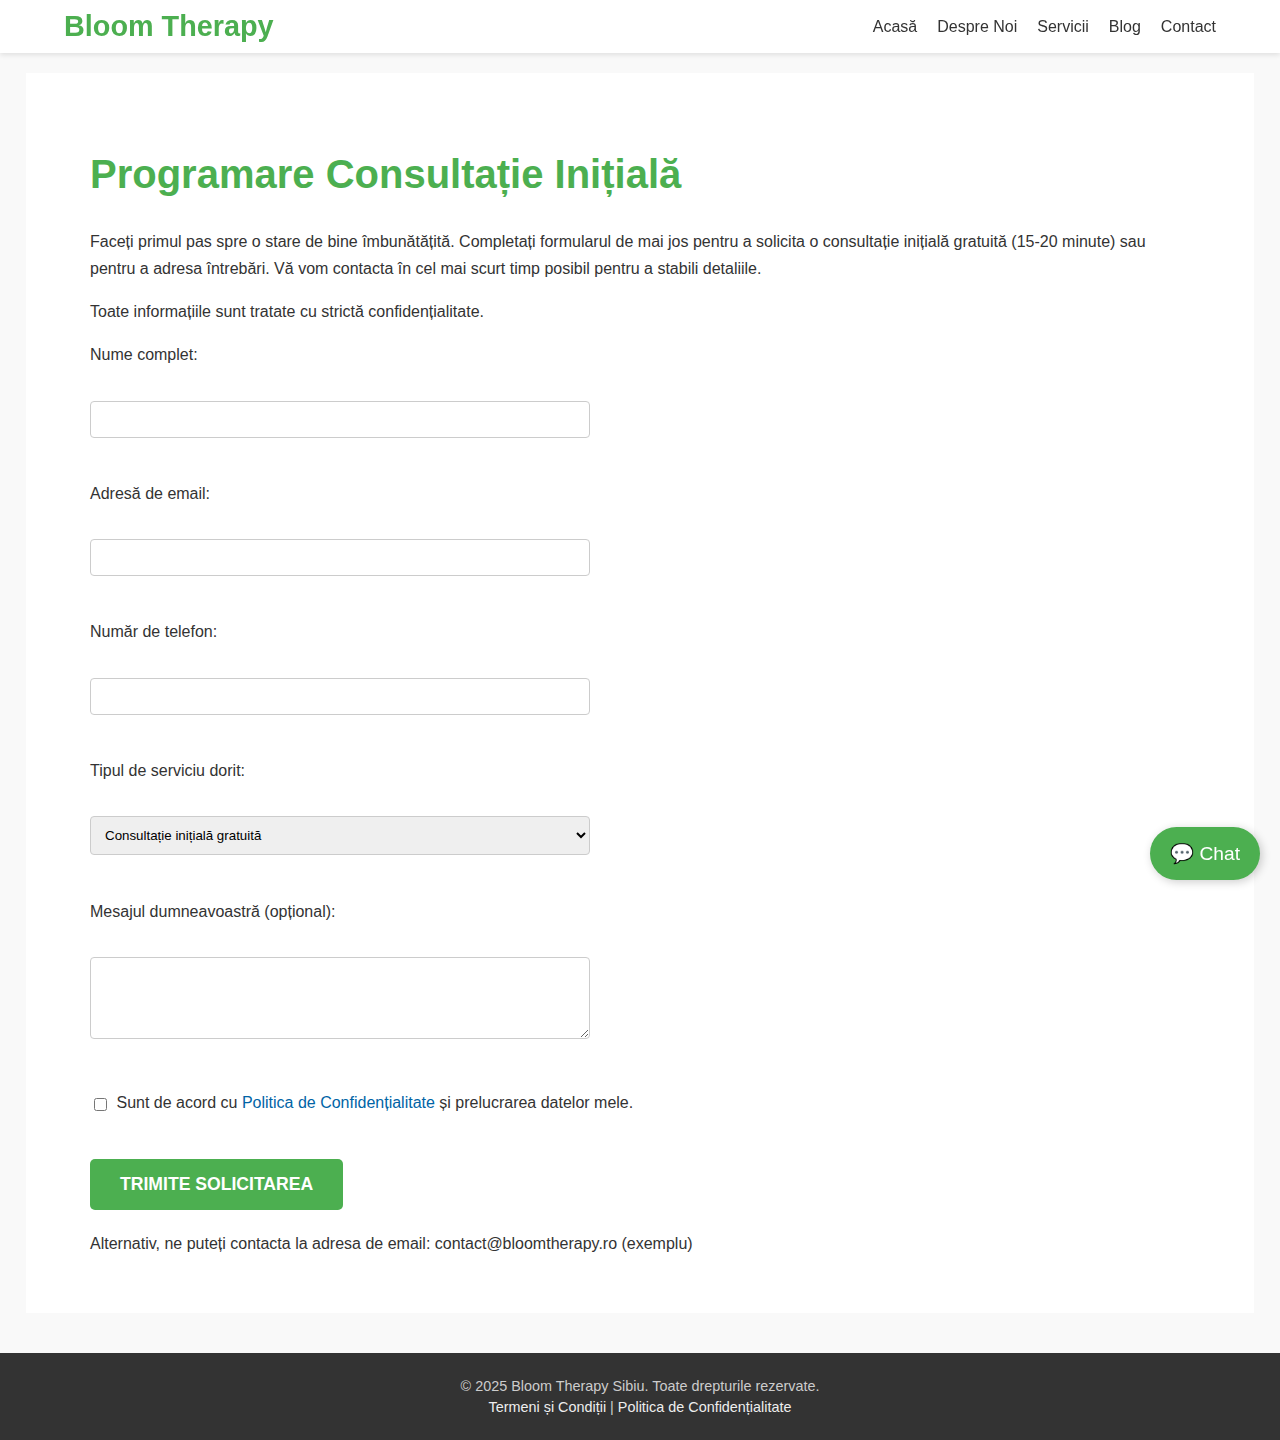
<file: programare.html>
<!DOCTYPE html>
<html lang="ro">
<head>
    <meta charset="UTF-8">
    <meta name="viewport" content="width=device-width, initial-scale=1.0">
    <title>Programare - Bloom Therapy</title>
    <link rel="stylesheet" href="style.css">
</head>
<body>
    <header>
        <nav>
            <div class="logo">Bloom Therapy</div>
            <ul>
        <li><a href="index.html">Acasă</a></li>
        <li><a href="despre.html">Despre Noi</a></li>
        <li><a href="servicii.html">Servicii</a></li>
        <li><a href="blog.html">Blog</a></li>
        <li><a href="contact.html">Contact</a></li>
        
      </ul>
        </nav>
    </header>

    <main class="content-page">
        <h1>Programare Consultație Inițială</h1>
        <p>Faceți primul pas spre o stare de bine îmbunătățită. Completați formularul de mai jos pentru a solicita o consultație inițială gratuită (15-20 minute) sau pentru a adresa întrebări. Vă vom contacta în cel mai scurt timp posibil pentru a stabili detaliile.</p>
        <p>Toate informațiile sunt tratate cu strictă confidențialitate.</p>

        <form id="booking-form" onsubmit="alert('Formularul a fost trimis (simulare). Vă mulțumim!'); return false;">
             <label for="nume">Nume complet:</label><br>
             <input type="text" id="nume" name="nume" required><br><br>

             <label for="email">Adresă de email:</label><br>
             <input type="email" id="email" name="email" required><br><br>

             <label for="telefon">Număr de telefon:</label><br>
             <input type="tel" id="telefon" name="telefon"><br><br>

             <label for="serviciu">Tipul de serviciu dorit:</label><br>
             <select id="serviciu" name="serviciu">
                 <option value="consultatie_gratuita">Consultație inițială gratuită</option>
                 <option value="anxietate">Consiliere pentru Anxietate</option>
                 <option value="depresie">Consiliere pentru Depresie</option>
                 <option value="stres">Managementul Stresului</option>
                 <option value="alta">Altă solicitare / Întrebare</option>
             </select><br><br>

             <label for="mesaj">Mesajul dumneavoastră (opțional):</label><br>
             <textarea id="mesaj" name="mesaj" rows="4" cols="50"></textarea><br><br>

             <input type="checkbox" id="acord_gdpr" name="acord_gdpr" required>
             <label for="acord_gdpr">Sunt de acord cu <a href="politica-confidentialitate.html" target="_blank">Politica de Confidențialitate</a> și prelucrarea datelor mele.</label><br><br>

             <button type="submit" class="cta-button">Trimite Solicitarea</button>
        </form>
        <p style="margin-top: 20px;">Alternativ, ne puteți contacta la adresa de email: contact@bloomtherapy.ro (exemplu)</p>

    </main>

    <footer>
        <p>&copy; 2025 Bloom Therapy Sibiu. Toate drepturile rezervate.</p>
        <p><a href="termeni-si-conditii.html">Termeni și Condiții</a> | <a href="politica-confidentialitate.html">Politica de Confidențialitate</a></p>
    </footer>

     <div id="chat-button" onclick="toggleChat()">💬 Chat</div>
     <div id="chat-popup" style="display: none;">
         <p>Serviciul de chat este momentan indisponibil. Vă rugăm să ne contactați prin formularul de programare.</p>
         <button onclick="toggleChat()">Închide</button>
     </div>

    <script src="script.js"></script>
</body>
</html>
</file>
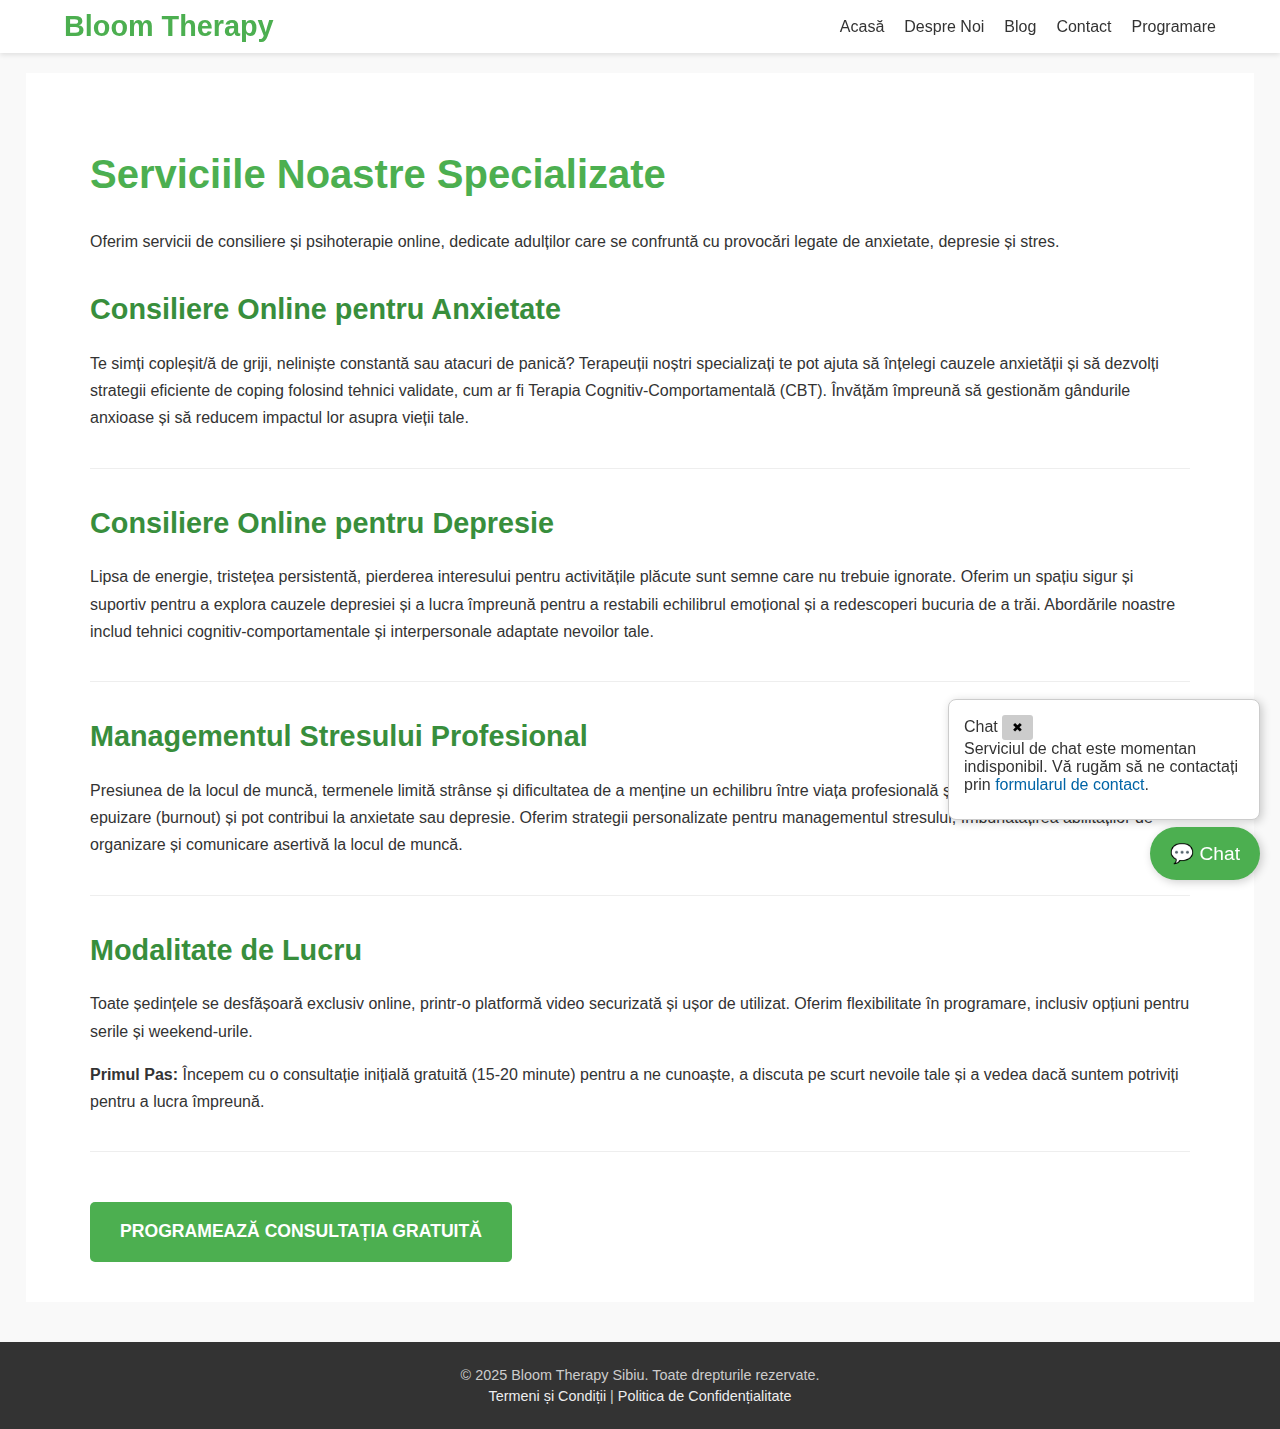
<file: servicii.html>
<!DOCTYPE html>
<html lang="ro">
<head>
    <meta charset="UTF-8">
    <meta name="viewport" content="width=device-width, initial-scale=1.0">
    <title>Servicii - Bloom Therapy</title>
    <link rel="stylesheet" href="style.css">
</head>
<body>
    <header>
        <nav>
            <div class="logo">Bloom Therapy</div>
            <ul>
        <li><a href="index.html">Acasă</a></li>
        <li><a href="despre.html">Despre Noi</a></li>
        <li><a href="blog.html">Blog</a></li>
        <li><a href="contact.html">Contact</a></li>
        <li><a href="programare.html">Programare</a></li>
      </ul>
        </nav>
    </header>

    <main class="content-page">
        <h1>Serviciile Noastre Specializate</h1>
        <p>Oferim servicii de consiliere și psihoterapie online, dedicate adulților care se confruntă cu provocări legate de anxietate, depresie și stres.</p>

        <div class="service-item">
            <h2>Consiliere Online pentru Anxietate</h2>
            <p>Te simți copleșit/ă de griji, neliniște constantă sau atacuri de panică? Terapeuții noștri specializați te pot ajuta să înțelegi cauzele anxietății și să dezvolți strategii eficiente de coping folosind tehnici validate, cum ar fi Terapia Cognitiv-Comportamentală (CBT). Învățăm împreună să gestionăm gândurile anxioase și să reducem impactul lor asupra vieții tale.</p>
        </div>

        <div class="service-item">
            <h2>Consiliere Online pentru Depresie</h2>
            <p>Lipsa de energie, tristețea persistentă, pierderea interesului pentru activitățile plăcute sunt semne care nu trebuie ignorate. Oferim un spațiu sigur și suportiv pentru a explora cauzele depresiei și a lucra împreună pentru a restabili echilibrul emoțional și a redescoperi bucuria de a trăi. Abordările noastre includ tehnici cognitiv-comportamentale și interpersonale adaptate nevoilor tale.</p>
        </div>

         <div class="service-item">
            <h2>Managementul Stresului Profesional</h2>
            <p>Presiunea de la locul de muncă, termenele limită strânse și dificultatea de a menține un echilibru între viața profesională și cea personală pot duce la epuizare (burnout) și pot contribui la anxietate sau depresie. Oferim strategii personalizate pentru managementul stresului, îmbunătățirea abilităților de organizare și comunicare asertivă la locul de muncă.</p>
        </div>

        <div class="service-item">
            <h2>Modalitate de Lucru</h2>
            <p>Toate ședințele se desfășoară exclusiv online, printr-o platformă video securizată și ușor de utilizat. Oferim flexibilitate în programare, inclusiv opțiuni pentru serile și weekend-urile.</p>
            <p><strong>Primul Pas:</strong> Începem cu o consultație inițială gratuită (15-20 minute) pentru a ne cunoaște, a discuta pe scurt nevoile tale și a vedea dacă suntem potriviți pentru a lucra împreună.</p>
        </div>

         <a href="programare.html" class="cta-button" style="margin-top: 20px; display: inline-block;">Programează Consultația Gratuită</a>

    </main>

    <footer>
        <p>&copy; 2025 Bloom Therapy Sibiu. Toate drepturile rezervate.</p>
        <p><a href="#">Termeni și Condiții</a> | <a href="#">Politica de Confidențialitate</a></p>
    </footer>

   <!-- Chat Button & Popup -->
<div id="chat-button" class="chat-button">💬 Chat</div>
<div id="chat-popup" class="chat-popup">
  <div class="chat-header">
    <span>Chat</span>
    <button id="close-chat" class="chat-close" aria-label="Închide chat">✖</button>
  </div>
  <div class="chat-body">
    <p>Serviciul de chat este momentan indisponibil. Vă rugăm să ne contactați prin <a href="contact.html">formularul de contact</a>.</p>
  </div>
</div>

    <script src="script.js"></script>
</body>
</html>
</file>
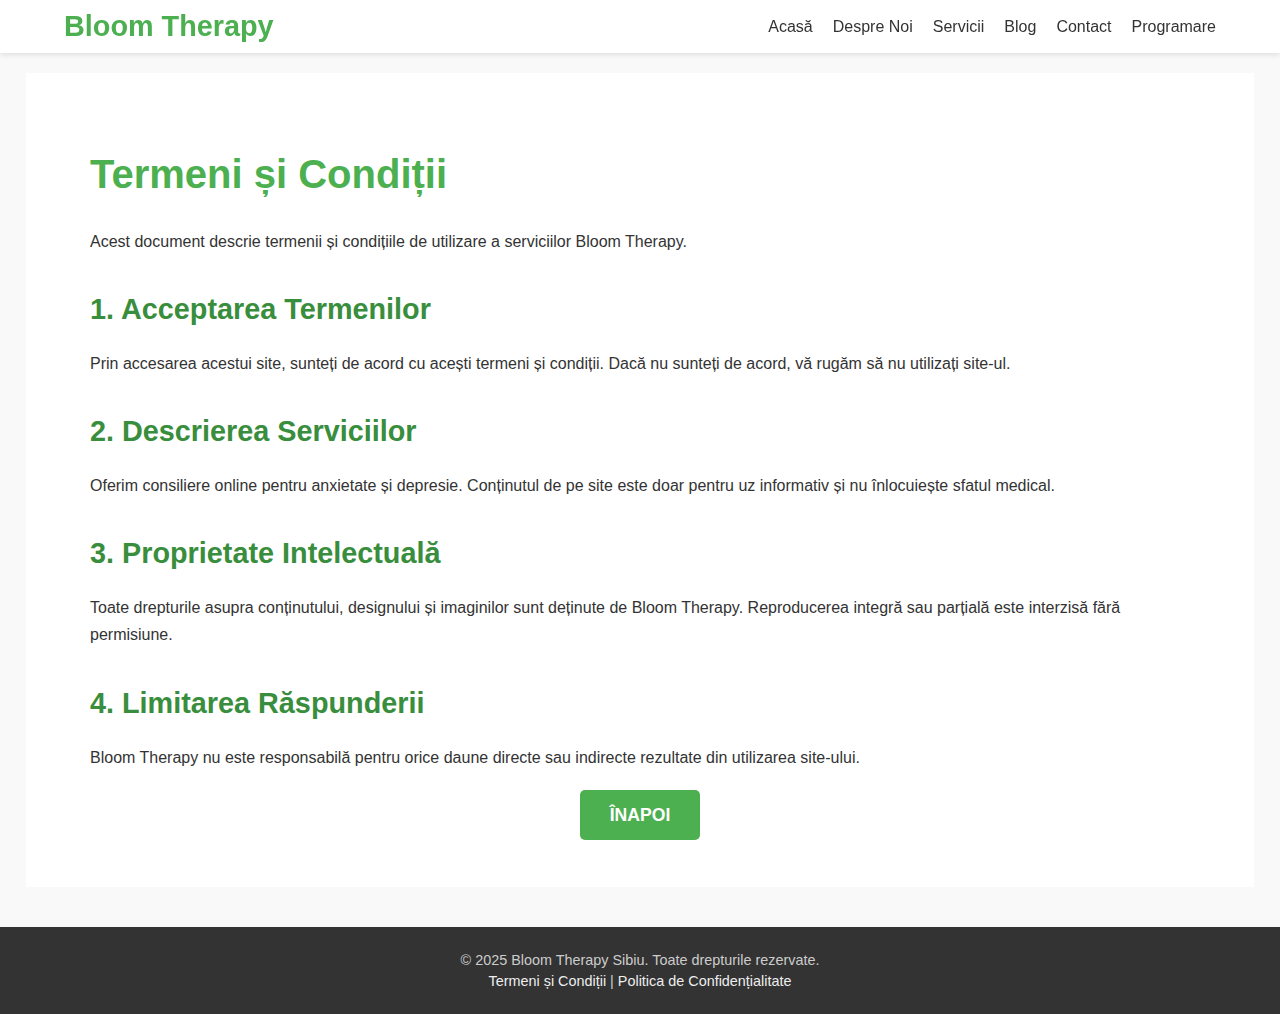
<file: termeni-si-conditii.html>
<!DOCTYPE html>
<html lang="ro">
<head>
  <meta charset="UTF-8">
  <meta name="viewport" content="width=device-width, initial-scale=1.0">
  <title>Termeni și Condiții - Bloom Therapy</title>
  <link rel="stylesheet" href="style.css">
</head>
<body>
  <header>
    <nav>
      <div class="logo">Bloom Therapy</div>
      <ul>
        <li><a href="index.html">Acasă</a></li>
        <li><a href="despre.html">Despre Noi</a></li>
        <li><a href="servicii.html">Servicii</a></li>
        <li><a href="blog.html">Blog</a></li>
        <li><a href="contact.html">Contact</a></li>
        <li><a href="programare.html">Programare</a></li>
      </ul>
    </nav>
  </header>
  <main class="content-page">
    <h1>Termeni și Condiții</h1>
    <p>Acest document descrie termenii și condițiile de utilizare a serviciilor Bloom Therapy.</p>
    <section>
      <h2>1. Acceptarea Termenilor</h2>
      <p>Prin accesarea acestui site, sunteți de acord cu acești termeni și condiții. Dacă nu sunteți de acord, vă rugăm să nu utilizați site-ul.</p>
    </section>
    <section>
      <h2>2. Descrierea Serviciilor</h2>
      <p>Oferim consiliere online pentru anxietate și depresie. Conținutul de pe site este doar pentru uz informativ și nu înlocuiește sfatul medical.</p>
    </section>
    <section>
      <h2>3. Proprietate Intelectuală</h2>
      <p>Toate drepturile asupra conținutului, designului și imaginilor sunt deținute de Bloom Therapy. Reproducerea integră sau parțială este interzisă fără permisiune.</p>
    </section>
    <section>
      <h2>4. Limitarea Răspunderii</h2>
      <p>Bloom Therapy nu este responsabilă pentru orice daune directe sau indirecte rezultate din utilizarea site-ului.</p>
    </section>
    <p style="text-align:center; margin-top:30px;"><a href="index.html" class="cta-button">Înapoi</a></p>
  </main>
  <footer>
    <p>&copy; 2025 Bloom Therapy Sibiu. Toate drepturile rezervate.</p>
    <p><a href="termeni-si-conditii.html">Termeni și Condiții</a> | <a href="politica-confidentialitate.html">Politica de Confidențialitate</a></p>
  </footer>
  <script src="script.js"></script>
</body>
</html>
</file>
<file: style.css>
/* General Styles */
body {
    font-family: 'Segoe UI', Tahoma, Geneva, Verdana, sans-serif;
    margin: 0;
    padding: 0;
    box-sizing: border-box;
    color: #333;
    background-color: #f9f9f9;
}

a {
    color: #0064A6; /* Calming blue */
    text-decoration: none;
}

a:hover {
    text-decoration: underline;
}

img {
    max-width: 100%;
    height: auto;
}

/* Header and Navigation */
header {
    background-color: #ffffff;
    padding: 10px 5%;
    box-shadow: 0 2px 5px rgba(0,0,0,0.1);
    position: sticky;
    top: 0;
    z-index: 1000;
}

nav {
    display: flex;
    justify-content: space-between;
    align-items: center;
}

.logo {
    font-size: 1.8em;
    font-weight: bold;
    color: #4CAF50; /* Bloom green */
}

nav ul {
    list-style: none;
    padding: 0;
    margin: 0;
    display: flex;
}

nav ul li {
    margin-left: 20px;
}

nav ul li a {
    font-weight: 500;
    color: #333;
    padding-bottom: 5px;
    border-bottom: 2px solid transparent;
    transition: border-color 0.3s ease;
}

nav ul li a:hover, nav ul li a.active {
    color: #4CAF50;
    border-bottom-color: #4CAF50;
}

/* Main Content */
main {
    padding: 0; /* No padding for sections to go full width if needed */
    max-width: 1200px; /* Limit content width for readability */
    margin: 20px auto; /* Center main content */
}

/* Hero Section */
.hero {
    background-color: #E8F5E9; /* Light bloom green */
    color: #333;
    text-align: center;
    padding: 60px 20px;
    margin-bottom: 30px; /* Add margin below hero */
}

.hero h1 {
    font-size: 2.8em;
    margin-bottom: 15px;
    color: #2E7D32; /* Darker green */
}

.hero p {
    font-size: 1.2em;
    margin-bottom: 30px;
    max-width: 700px;
    margin-left: auto;
    margin-right: auto;
}

.cta-button {
    background-color: #4CAF50; /* Bloom green */
    color: white;
    padding: 15px 30px;
    border: none;
    border-radius: 5px;
    font-size: 1.1em;
    cursor: pointer;
    transition: background-color 0.3s ease;
    text-transform: uppercase;
    font-weight: bold;
}

.cta-button:hover {
    background-color: #388E3C; /* Darker bloom green */
    text-decoration: none;
}

/* Features Section */
.features {
    display: flex;
    justify-content: space-around;
    text-align: center;
    padding: 40px 5%;
    background-color: #ffffff;
    margin-bottom: 30px;
    flex-wrap: wrap; /* Allow wrapping on smaller screens */
}

.features h2 {
    width: 100%;
    margin-bottom: 40px;
    font-size: 2em;
    color: #333;
}

.feature-item {
    flex-basis: 30%; /* Adjust basis for spacing */
    margin-bottom: 20px; /* Add space below items when wrapped */
    padding: 15px;
}

.feature-icon {
    width: 60px; /* Adjust icon size */
    height: 60px;
    margin-bottom: 15px;
    opacity: 0.8;
     /* Add placeholder style if using text */
    background-color: #ddd;
    border-radius: 50%;
    display: inline-block;
}


.feature-item h3 {
    font-size: 1.4em;
    margin-bottom: 10px;
    color: #4CAF50;
}

.feature-item p {
    font-size: 1em;
    line-height: 1.6;
}


/* Testimonial Preview Section */
.testimonial-preview {
    background-color: #f0f0f0; /* Light grey */
    padding: 40px 5%;
    text-align: center;
    margin-bottom: 30px;
}

.testimonial-preview h2 {
     width: 100%;
    margin-bottom: 20px;
    font-size: 2em;
    color: #333;
}

.testimonial-preview blockquote {
    font-style: italic;
    max-width: 600px;
    margin: 0 auto;
    font-size: 1.1em;
    line-height: 1.7;
    color: #555;
    border-left: 3px solid #4CAF50;
    padding-left: 15px;
}

/* Content Pages (About, Services, Blog, Programare) */
.content-page {
    padding: 40px 5%;
    background-color: #ffffff;
    line-height: 1.7;
    margin: 20px auto; /* Re-add margin for content pages */
    max-width: 1100px; /* Slightly narrower for text focus */
}

.content-page h1 {
    color: #4CAF50;
    margin-bottom: 20px;
    font-size: 2.5em;
}
.content-page h2 {
    color: #388E3C;
    margin-top: 30px;
    margin-bottom: 15px;
    font-size: 1.8em;
}

.service-item {
    margin-bottom: 30px;
    padding-bottom: 20px;
    border-bottom: 1px solid #eee;
}
.service-item:last-child {
    border-bottom: none;
}


/* Blog Specific */
.blog-preview {
    margin-bottom: 30px;
    padding-bottom: 20px;
    border-bottom: 1px solid #eee;
}
.blog-preview:last-child {
    border-bottom: none;
}
.blog-preview h2 {
    margin-top: 0;
    margin-bottom: 10px;
     color: #388E3C;
}
.blog-preview a {
    font-weight: bold;
}
article .post-meta {
    font-size: 0.9em;
    color: #777;
    margin-bottom: 20px;
}
article ul {
    margin-left: 20px;
    margin-bottom: 15px;
}
article li {
     margin-bottom: 8px;
}


/* Form Styling */
#booking-form label {
    display: block;
    margin-bottom: 5px;
    font-weight: 500;
}
#booking-form input[type="text"],
#booking-form input[type="email"],
#booking-form input[type="tel"],
#booking-form select,
#booking-form textarea {
    width: 100%;
    max-width: 500px; /* Limit width */
    padding: 10px;
    margin-bottom: 15px;
    border: 1px solid #ccc;
    border-radius: 4px;
    box-sizing: border-box; /* Include padding in width */
}
#booking-form input[type="checkbox"] {
    margin-right: 5px;
    vertical-align: middle;
}
#booking-form label[for="acord_gdpr"] {
    display: inline-block;
    font-weight: normal;
}
#booking-form button {
    margin-top: 10px;
}


/* Footer */
footer {
    background-color: #333;
    color: #ccc;
    text-align: center;
    padding: 20px 5%;
    margin-top: 40px;
    font-size: 0.9em;
}
footer a {
    color: #eee;
}
footer a:hover {
    color: #fff;
}
footer p {
    margin: 5px 0;
}


/* Chat Button */
#chat-button {
    position: fixed;
    bottom: 20px;
    right: 20px;
    background-color: #4CAF50;
    color: white;
    padding: 15px 20px;
    border-radius: 50px;
    cursor: pointer;
    box-shadow: 2px 2px 10px rgba(0,0,0,0.2);
    font-size: 1.2em;
    z-index: 1001;
}

#chat-popup {
    position: fixed;
    bottom: 80px;
    right: 20px;
    width: 280px;
    background-color: white;
    border: 1px solid #ccc;
    border-radius: 8px;
    box-shadow: 2px 2px 10px rgba(0,0,0,0.2);
    padding: 15px;
    z-index: 1000;
}
#chat-popup p {
    margin: 0 0 10px 0;
}
#chat-popup button {
     background-color: #ccc;
     border: none;
     padding: 5px 10px;
     border-radius: 3px;
     cursor: pointer;
}

/* Responsive adjustments */
@media (max-width: 768px) {
    nav ul {
        flex-direction: column;
        position: absolute;
        top: 60px; /* Adjust as needed */
        left: 0;
        background-color: white;
        width: 100%;
        display: none; /* Hide by default, toggle with JS if needed */
    }
     nav ul li {
        margin: 10px 0;
        text-align: center;
    }
     /* Add a basic menu toggle button if desired */

    .features {
        flex-direction: column;
        align-items: center;
    }
    .feature-item {
        flex-basis: 80%; /* Take more width on smaller screens */
    }
    .hero h1 {
        font-size: 2.2em;
    }
    .hero p {
        font-size: 1em;
    }
    .content-page h1 {
         font-size: 2em;
    }
}
/* ─── Slider Container ─── */
.image-slider {
  max-width: 1200px;
  margin: 0 auto 40px;
  position: relative;
  overflow: hidden;
  box-shadow: 0 4px 12px rgba(0,0,0,0.1);
}

/* Slides */
.slide {
  display: none;
  position: relative;
}
.slide img {
  width: 100%;
  height: auto;
  display: block;
  object-fit: cover;
}
.slide-text {
  position: absolute;
  bottom: 20%;
  left: 50%;
  transform: translateX(-50%);
  background: rgba(0, 0, 0, 0.5);
  color: #fff;
  padding: 1em 1.5em;
  border-radius: 4px;
  font-size: 1.2em;
  text-align: center;
}

/* Fade animation */
.fade {
  animation: fadeIn 1.5s ease-in-out forwards;
}
@keyframes fadeIn {
  from { opacity: 0; }
  to   { opacity: 1; }
}

/* Dots */
.slider-dots {
  text-align: center;
  margin-top: 10px;
}
.dot {
  display: inline-block;
  width: 12px; height: 12px;
  margin: 0 4px;
  background: #bbb;
  border-radius: 50%;
  cursor: pointer;
  transition: background 0.3s;
}
.active-dot, .dot:hover {
  background: #4CAF50;
}

/* Mobile tweaks */
@media (max-width: 600px) {
  .slide-text { font-size: 1em; padding: 0.75em 1em; bottom: 15%; }
}

/* After your existing slider styles, add: */
/* Replace your fixed-height on .image-slider with: */
.image-slider {
  max-width: 1200px;
  margin: 0 auto 40px;
  max-height: 70vh;          /* never taller than 70% of viewport height */
  height: auto;              /* let it shrink if the viewport is small */
  overflow: hidden;
  position: relative;
}

/* And on the img: */
.slide img {
  width: 100%;
  height: auto;              /* maintain natural aspect ratio */
  max-height: 70vh;          /* cap to same 70% viewport height */
  object-fit: cover;         /* fill container, but won’t stretch beyond its own ratio */
  object-position: center;   /* crop equally from top/bottom or sides */
}


/* In your mobile media query, you can make it shorter: */
@media (max-width: 600px) {
.cta-button {
    padding: 12px 20px; /* Reduce padding */
    font-size: 0.9em;   /* Reduce font size */
    line-height: 1.4;   /* Adjust line height for better wrapping */
    /* Optional: Ensure button doesn't stretch unnecessarily */
    /* width: auto;  */
    /* max-width: 90%; */ /* Example: limit width if needed */
  .image-slider {
    height: 350px;
  }
}



/* Blog post header images */
.content-page article img.post-image {
  width: 100%;
  max-width: 800px;
  display: block;
  margin: 20px auto;
  border-radius: 5px;
}




/* Chat Popup Styles */
.chat-button {
  position: fixed;
  bottom: 20px;
  right: 20px;
  background-color: #4CAF50;
  color: #fff;
  padding: 12px 16px;
  border: none;
  border-radius: 50%;
  font-size: 1.4em;
  cursor: pointer;
  box-shadow: 0 2px 8px rgba(0,0,0,0.2);
  z-index: 1000;
}
.chat-popup {
  display: none;
  position: fixed;
  bottom: 80px;
  right: 20px;
  width: 300px;
  max-width: 90%;
  background-color: #fff;
  border: 1px solid #ccc;
  border-radius: 8px;
  box-shadow: 0 2px 12px rgba(0,0,0,0.2);
  z-index: 1000;
}
.chat-header {
  background: #4CAF50;
  color: #fff;
  padding: 8px 12px;
  display: flex;
  justify-content: space-between;
  align-items: center;
  border-top-left-radius: 8px;
  border-top-right-radius: 8px;
}
.chat-close {
  background: transparent;
  border: none;
  color: #fff;
  font-size: 1.2em;
  cursor: pointer;
}
.chat-body {
  padding: 12px;
  font-size: 0.95em;
  color: #333;
}
@media (max-width: 600px) {
  .chat-popup { width: 280px; right: 10px; bottom: 70px; }
  .chat-button { bottom: 15px; right: 15px; }
}


/* Mobile Nav Toggle */
.nav-toggle { display: none; background: none; border: none; font-size: 1.8em; color: #333; }
@media (max-width: 768px) {
  .nav-toggle { display: block; }
  nav ul { display: none; flex-direction: column; background-color: #fff; position: absolute; top: 60px; right: 5%; width: 90%; box-shadow: 0 2px 8px rgba(0,0,0,0.1); }
  nav ul.active { display: flex; }
}

.hero, .image-slider { position: relative; z-index: 1; }
.cta-button { position: relative; z-index: 2; }
.slide-text { z-index: 3; position: absolute; }


/* Slider & CTA Overlay Fixes */
.hero,
.image-slider {
  position: relative;
  z-index: 1;
}
.cta-button {
  position: relative;
  z-index: 2;
}
.slide-text {
  position: absolute;
  z-index: 3;
}
</file>
